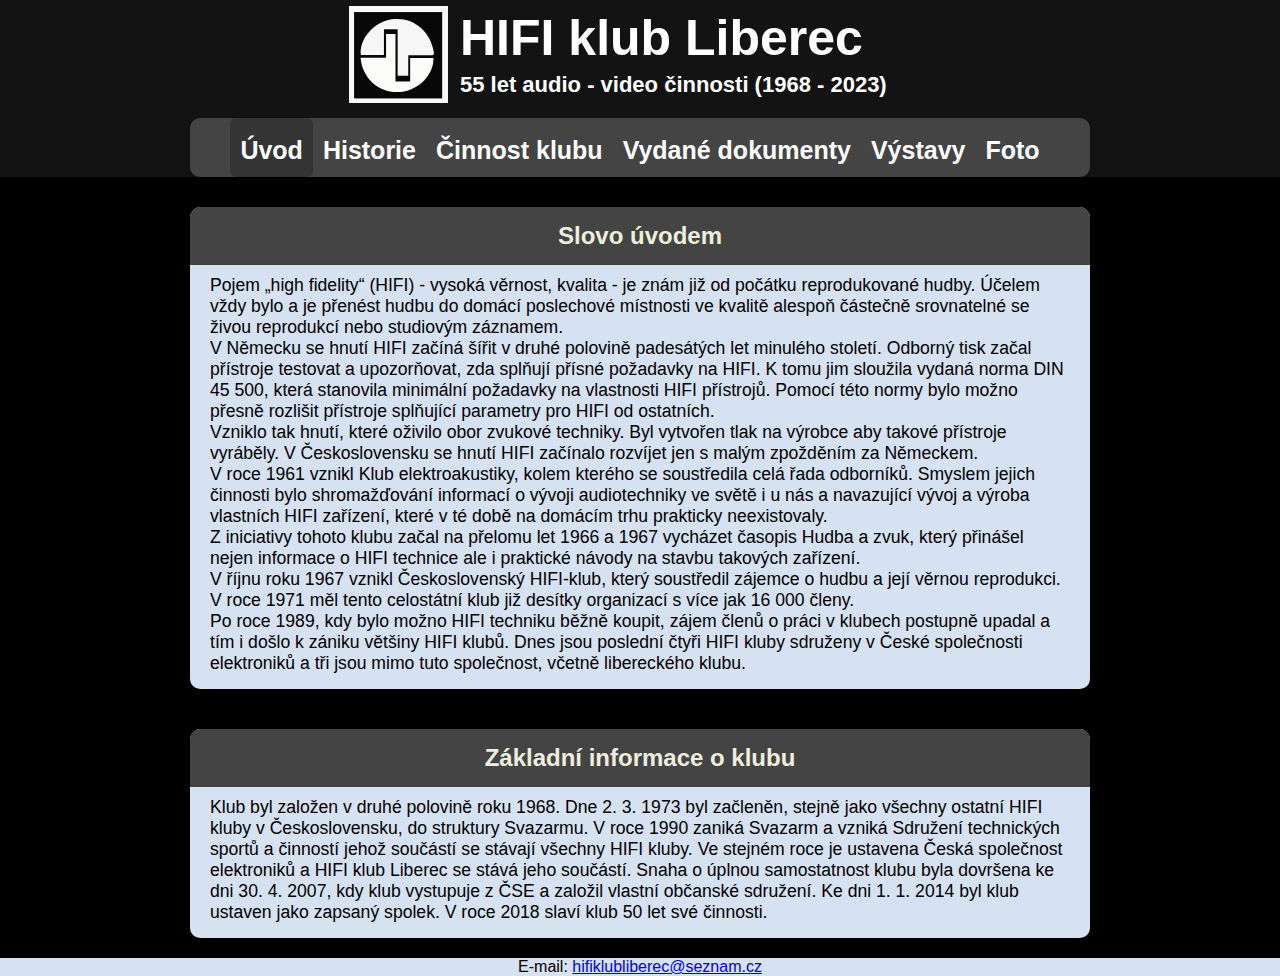
<file: index.html>
<!DOCTYPE html>
<html lang="cz">
    <head>
        <meta charset="UTF-8">
        <title>HIFI klub Liberec</title>
        <link rel="icon" type="image/x-icon" href="galerie/LOGO.svg">

        <link href="main.css" rel="stylesheet" type="text/css">
        <meta name="viewport" content="width=device-width, initial-scale=1.0">
    </head>
    
    <body>
        <header>
            <div id="semitransparent_background_nav">
                <nav id="nav_hide">
                    <a href="./index.html" class="selected">Úvod</a>
                    <a href="./historie.html">Historie</a>
                    <a href="cinnost.html">Činnost</a>
                    <a href="dokumenty.html">Dokumenty</a>
                    <a href="vystavy.html">Výstavy</a>
                    <a href="foto.html">Foto</a>

                </nav>
                
            </div>

            <div id="nazev">
                <button id="nav_hamburger"><img src="./galerie/hamburger.png"></button>
                <div id="nazev-content">
                    <img id="logo" class="logo" src="galerie/LOGO.svg">
                    <div id="nazev_text">
                        <h1>HIFI klub Liberec</h1>
                        
                        <h2>55 let audio - video činnosti (1968 - 2023)</h2>
                    </div>
                    
                </div>
			</div>
            
            <nav id="nav_full_width">
                <a href="./index.html" class="selected">Úvod</a>
                <a href="./historie.html">Historie</a>
                <a href="cinnost.html">Činnost klubu</a>
                <a href="dokumenty.html">Vydané dokumenty</a>
                <a href="vystavy.html">Výstavy</a>
                <a href="foto.html">Foto</a>
            </nav>
            
            
            

        </header>
        <main>
            <ul>
                <li>
                    <h2>Slovo úvodem</h2>
                    <p>
                        Pojem „high fidelity“ (HIFI) - vysoká věrnost, kvalita - je znám již od počátku reprodukované hudby. Účelem vždy bylo a je přenést hudbu do domácí poslechové místnosti ve kvalitě alespoň částečně srovnatelné se živou reprodukcí nebo studiovým záznamem.<br>
                        V Německu se hnutí HIFI začíná šířit v druhé polovině padesátých let minulého století. Odborný tisk začal přístroje testovat a upozorňovat, zda splňují přísné požadavky na HIFI. K tomu jim sloužila vydaná norma DIN 45 500, která stanovila minimální požadavky na vlastnosti HIFI přístrojů. Pomocí této normy bylo možno přesně rozlišit přístroje splňující parametry pro HIFI od ostatních. <br>
                        Vzniklo tak hnutí, které oživilo obor zvukové techniky. Byl vytvořen tlak na výrobce aby takové přístroje vyráběly.
                        V Československu se hnutí HIFI začínalo rozvíjet jen s malým zpožděním za Německem. <br>
                        V roce 1961 vznikl Klub elektroakustiky, kolem kterého se soustředila celá řada odborníků. Smyslem  jejich  činnosti  bylo shromažďování  informací o vývoji  audiotechniky  ve  světě i u nás a navazující vývoj a výroba vlastních HIFI zařízení, které v té době na domácím trhu prakticky neexistovaly.<br>
                        Z iniciativy tohoto klubu začal na přelomu let 1966 a 1967 vycházet časopis Hudba a zvuk, který přinášel nejen informace o HIFI technice ale i praktické návody na stavbu takových zařízení. <br>
                        V říjnu roku 1967 vznikl Československý HIFI-klub, který soustředil zájemce o hudbu a její věrnou reprodukci. V roce 1971 měl tento celostátní klub již desítky organizací s více jak 16 000 členy.<br>
                        Po roce 1989, kdy bylo možno HIFI techniku běžně koupit, zájem členů o práci v klubech postupně upadal a tím i došlo k zániku většiny HIFI klubů.
                        Dnes jsou poslední čtyři HIFI kluby sdruženy v České společnosti elektroniků a tři jsou mimo tuto společnost, včetně libereckého klubu. <br>
                    </p>
                </li>
                <li>
                    <h2>Základní informace o klubu</h2>
                    <p>
                        Klub byl založen v druhé polovině roku 1968.
                        Dne 2. 3. 1973 byl začleněn, stejně jako všechny ostatní HIFI kluby v Československu, do struktury Svazarmu.
                        V roce 1990 zaniká Svazarm a vzniká Sdružení technických sportů a činností jehož součástí se stávají všechny HIFI kluby. Ve stejném roce je ustavena Česká společnost elektroniků a HIFI klub Liberec se stává jeho součástí. 
                        Snaha o úplnou samostatnost klubu byla dovršena ke dni  30. 4. 2007,  kdy klub vystupuje 
                        z ČSE a založil vlastní občanské sdružení.
                        Ke dni 1. 1. 2014 byl klub ustaven jako zapsaný spolek.
                        V roce 2018 slaví klub 50 let své činnosti.
                    </p>
                </li>
            </ul>
        </main>

        <footer>
            <div id="email">E-mail: <a href="mailto:hifiklubliberec@seznam.cz">hifiklubliberec@seznam.cz</a></div>
        </footer>


    </body>
    <script src="script.js"></script>
</html>
</file>
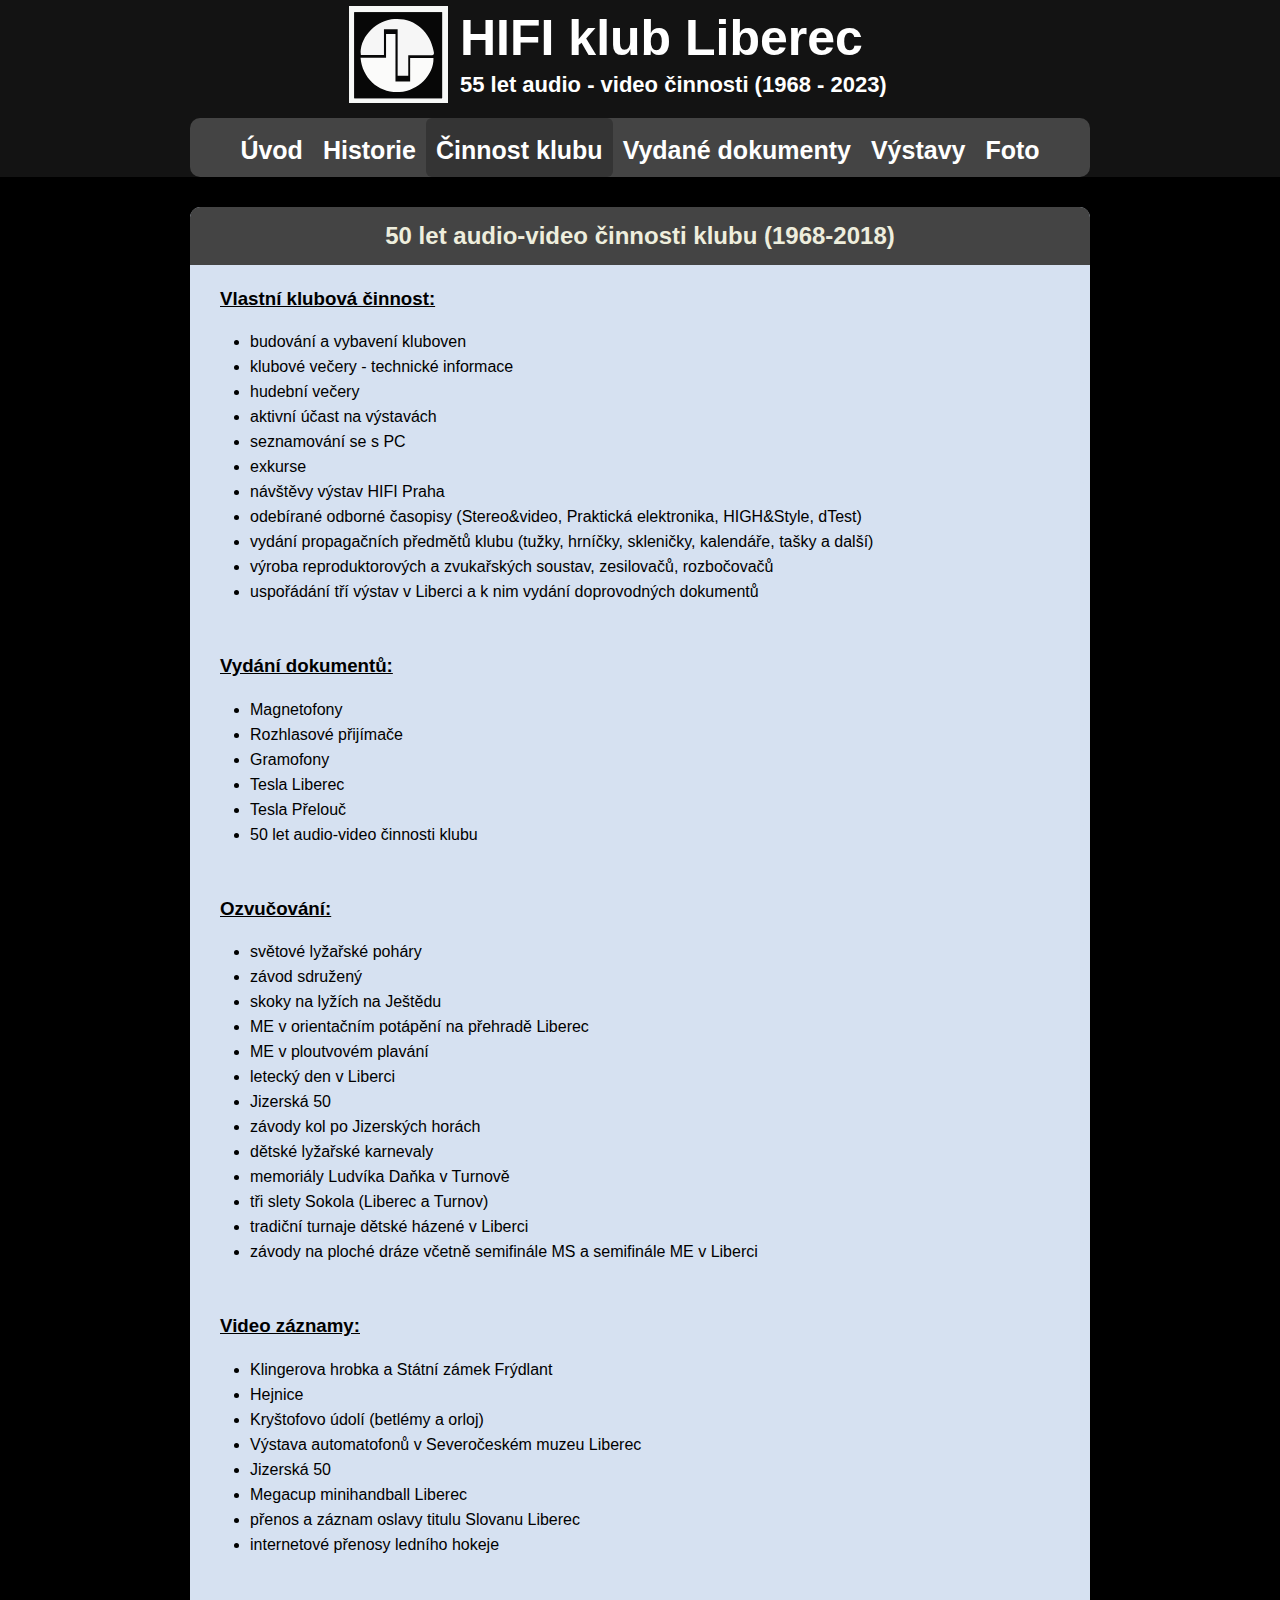
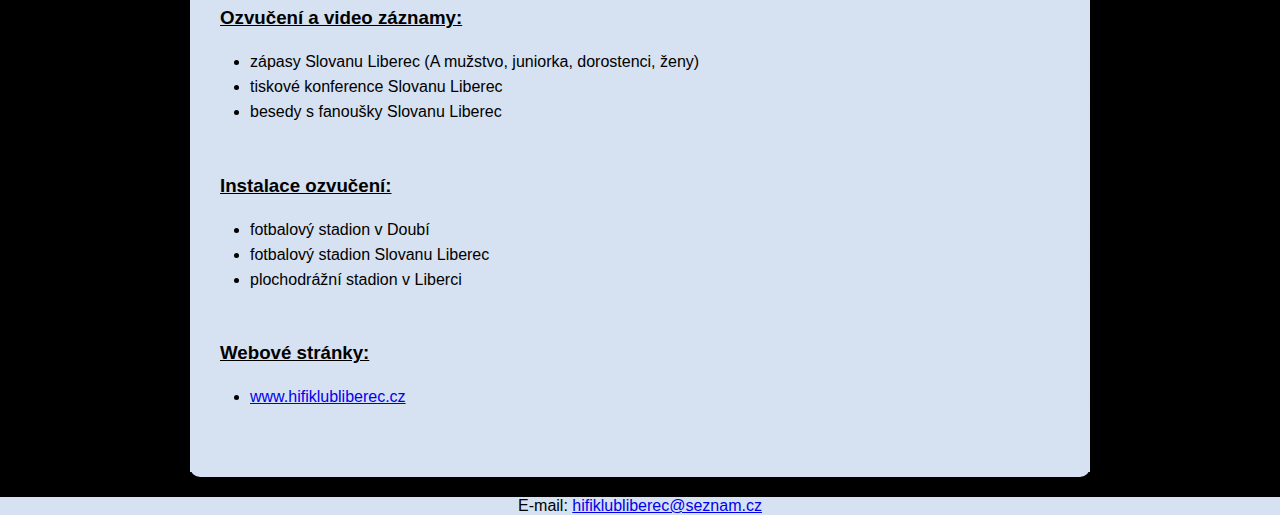
<file: cinnost.html>
<!DOCTYPE html>
<html lang="cz">
    <head>
        <meta charset="UTF-8">
        <title>HIFI klub Liberec</title>
        <link rel="icon" type="image/x-icon" href="galerie/LOGO.svg">

        <link href="main.css" rel="stylesheet" type="text/css">
        <meta name="viewport" content="width=device-width, initial-scale=1.0">
    </head>
    
    <body>
        <header>
            <div id="semitransparent_background_nav">
                <nav id="nav_hide">
                    <a href="./index.html">Úvod</a>
                    <a href="./historie.html">Historie</a>
                    <a href="cinnost.html" class="selected">Činnost</a>
                    <a href="dokumenty.html">Dokumenty</a>
                    <a href="vystavy.html">Výstavy</a>
                    <a href="foto.html">Foto</a>

                </nav>
                
            </div>

            <div id="nazev">
                <button id="nav_hamburger"><img src="./galerie/hamburger.png"></button>
                <div id="nazev-content">
                    <img id="logo" class="logo" src="galerie/LOGO.svg">
                    <div id="nazev_text">
                        <h1>HIFI klub Liberec</h1>
                        
                        <h2>55 let audio - video činnosti (1968 - 2023)</h2>
                    </div>
                    
                </div>
			</div>
            
            <nav id="nav_full_width">
                <a href="./index.html">Úvod</a>
                <a href="./historie.html">Historie</a>
                <a href="cinnost.html" class="selected">Činnost klubu</a>
                <a href="dokumenty.html">Vydané dokumenty</a>
                <a href="vystavy.html">Výstavy</a>
                <a href="foto.html">Foto</a>
            </nav>
            
            
            

        </header>
        <main>
            <ul>
                <li>
                    <h2>50 let audio-video činnosti klubu (1968-2018)</h2>	


                    <ul><!--Uvedené činnosti jsou časově uspořádány tak, jak šly v minulosti za sebou.-->
                        <h3><u>Vlastní klubová činnost:</u></h3>
                        <ul>
                            <li>budování a vybavení kluboven</li>
                            <li> klubové večery - technické informace</li>
                            <li> hudební večery</li>
                            <li> aktivní účast na výstavách</li>
                            <li> seznamování se s PC</li>
                            <li> exkurse</li>
                            <li> návštěvy výstav HIFI Praha</li>
                            <li> odebírané odborné časopisy (Stereo&amp;video, Praktická elektronika, HIGH&amp;Style, dTest)</li>
                            <li> vydání propagačních předmětů klubu (tužky, hrníčky, skleničky, kalendáře, tašky a další)</li>
                            <li> výroba reproduktorových a zvukařských soustav, zesilovačů, rozbočovačů</li>
                            <li> uspořádání tří výstav v Liberci a k nim vydání doprovodných dokumentů</li>
                        </ul>


                        <h3><u>Vydání dokumentů:</u></h3>
                        <ul>
                            <li> Magnetofony</li>
                            <li> Rozhlasové přijímače</li>
                            <li> Gramofony</li>
                            <li> Tesla Liberec</li>
                            <li> Tesla Přelouč</li>
                            <li> 50 let audio-video činnosti klubu</li>
                        </ul>


                        <h3><u>Ozvučování:</u></h3>
                        <ul>
                            <li> světové lyžařské poháry</li>
                            <li> závod sdružený</li>
                            <li> skoky na lyžích na Ještědu</li>
                            <li> ME v orientačním potápění na přehradě Liberec</li>
                            <li> ME v ploutvovém plavání</li>
                            <li> letecký den v Liberci</li>
                            <li> Jizerská 50</li>
                            <li> závody kol po Jizerských horách</li>
                            <li> dětské lyžařské karnevaly</li>
                            <li> memoriály Ludvíka Daňka v Turnově</li>
                            <li> tři slety Sokola (Liberec a Turnov)</li>
                            <li> tradiční turnaje dětské házené v Liberci</li>
                            <li> závody na ploché dráze včetně semifinále MS a semifinále ME v Liberci</li>
                        </ul>
                        


                        <h3><u> Video záznamy:</u></h3>
                        
                        <!-- vydání dokumentů:</p>-->
                        <ul>
                            <li> Klingerova hrobka a Státní zámek Frýdlant</li>
                            <li> Hejnice</li>
                            <li> Kryštofovo údolí (betlémy a orloj)</li>
                            <li> Výstava automatofonů v Severočeském muzeu Liberec</li>
                            <li> Jizerská 50</li>
                            <li> Megacup minihandball Liberec</li>
                            <li> přenos a záznam oslavy titulu Slovanu Liberec</li>
                            <li> internetové přenosy ledního hokeje</li>
                        </ul>
                        

                        
                        <h3><u>Ozvučení a video záznamy:</u></h3>
                        <ul>
                            <li> zápasy Slovanu Liberec (A mužstvo, juniorka, dorostenci, ženy)</li>
                            <li> tiskové konference Slovanu Liberec</li>
                            <li> besedy s fanoušky Slovanu Liberec</li>
                        </ul>


                        <h3><u>Instalace ozvučení:</u></h3>
                        <ul>
                            <li> fotbalový stadion v Doubí</li>
                            <li> fotbalový stadion Slovanu Liberec</li>
                            <li> plochodrážní stadion v Liberci</li>
                        </ul>


                        <h3><u>Webové stránky:</u></h3>
                        <ul>
                            <li><a href="http://www.hifiklubliberec.cz"> www.hifiklubliberec.cz</a></li>
                        </ul>
                    </ul>
                </li>
            </ul>
        </main>
        <footer>
            <div id="email">E-mail: <a href="mailto:hifiklubliberec@seznam.cz">hifiklubliberec@seznam.cz</a></div>
        </footer>



    </body>
    <script src="script.js"></script>
</html>
</file>
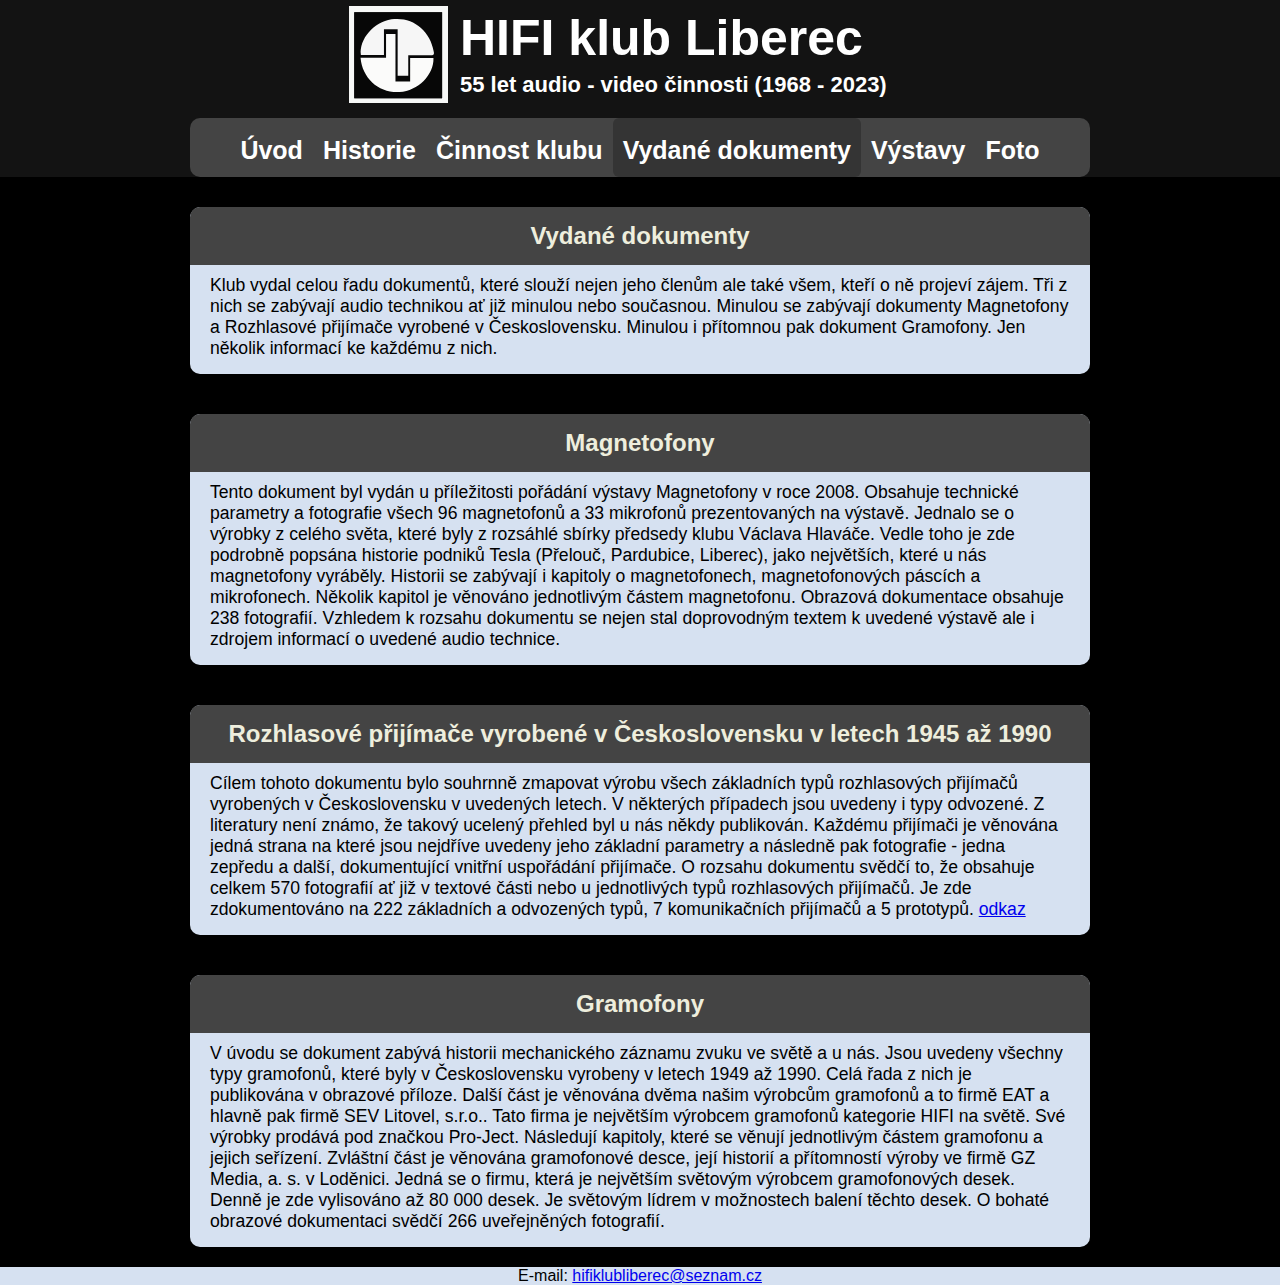
<file: dokumenty.html>
<!DOCTYPE html>
<html lang="cz">
    <head>
        <meta charset="UTF-8">
        <title>HIFI klub Liberec</title>
        <link rel="icon" type="image/x-icon" href="galerie/LOGO.svg">

        <link href="main.css" rel="stylesheet" type="text/css">
        <meta name="viewport" content="width=device-width, initial-scale=1.0">
    </head>
    
    <body>
        <header>
            <div id="semitransparent_background_nav">
                <nav id="nav_hide">
                    <a href="./index.html">Úvod</a>
                    <a href="./historie.html">Historie</a>
                    <a href="cinnost.html">Činnost</a>
                    <a href="dokumenty.html" class="selected">Dokumenty</a>
                    <a href="vystavy.html">Výstavy</a>
                    <a href="foto.html">Foto</a>

                </nav>
                
            </div>

            <div id="nazev">
                <button id="nav_hamburger"><img src="./galerie/hamburger.png"></button>
                <div id="nazev-content">
                    <img id="logo" class="logo" src="galerie/LOGO.svg">
                    <div id="nazev_text">
                        <h1>HIFI klub Liberec</h1>
                        
                        <h2>55 let audio - video činnosti (1968 - 2023)</h2>
                    </div>
                    
                </div>
			</div>
            
            <nav id="nav_full_width">
                <a href="./index.html">Úvod</a>
                <a href="./historie.html">Historie</a>
                <a href="cinnost.html">Činnost klubu</a>
                <a href="dokumenty.html" class="selected">Vydané dokumenty</a>
                <a href="vystavy.html">Výstavy</a>
                <a href="foto.html">Foto</a>
            </nav>
            
            
            

        </header>
        <main>
            <ul>
                <li>
                    <h2>Vydané dokumenty</h2>			
                    <p>

                        Klub vydal celou řadu dokumentů, které slouží nejen jeho členům ale také všem, kteří o ně projeví zájem.
                        Tři z nich se zabývají audio technikou ať již minulou nebo současnou. Minulou se zabývají dokumenty Magnetofony a Rozhlasové přijímače vyrobené v Československu.
                        Minulou i přítomnou pak dokument Gramofony.
                        Jen několik informací ke každému z nich.

                    </p>
                </li>
                
                <li>
                    <h2>Magnetofony</h2>
                    <p>

                        Tento dokument byl vydán u příležitosti pořádání výstavy Magnetofony v roce 2008. Obsahuje technické parametry a fotografie všech 96 magnetofonů a 33 mikrofonů prezentovaných na výstavě.
                        Jednalo se o výrobky z celého světa, které byly z rozsáhlé sbírky předsedy klubu Václava Hlaváče.
                        Vedle toho je zde podrobně popsána historie podniků Tesla (Přelouč, Pardubice, Liberec), jako největších, které u nás magnetofony vyráběly.
                        Historii se zabývají i kapitoly o magnetofonech, magnetofonových páscích a mikrofonech.
                        Několik kapitol je věnováno jednotlivým částem magnetofonu.
                        Obrazová dokumentace obsahuje 238 fotografií.
                        Vzhledem k rozsahu dokumentu se nejen stal doprovodným textem k uvedené výstavě ale i zdrojem informací o uvedené audio technice.
                        <!--<a href="dokumenty/HIFI klub Liberec - Magnetofony - kniha.pdf">odkaz</a>-->
                    </p>
                </li>
                
                <li>
                    <h2>Rozhlasové přijímače vyrobené v Československu v letech 1945 až 1990</h2>
                    <p>
                        Cílem tohoto dokumentu bylo souhrnně zmapovat výrobu všech základních typů rozhlasových přijímačů vyrobených v Československu v uvedených letech. V některých případech jsou uvedeny i typy odvozené.
                        Z literatury není známo, že takový ucelený přehled byl u nás někdy publikován.
                        Každému přijímači je věnována jedná strana na které jsou nejdříve uvedeny jeho základní parametry a následně pak fotografie - jedna zepředu a další, dokumentující vnitřní uspořádání přijímače.
                        O rozsahu dokumentu svědčí to, že obsahuje celkem 570 fotografií ať již v textové části nebo u jednotlivých typů rozhlasových přijímačů. 
                        Je zde zdokumentováno na  222  základních a odvozených typů, 7  komunikačních přijímačů 
                        a 5 prototypů.
                        <a href="dokumenty/HIFI klub Liberec - Radiopřijímače 1945 až 1990 - kniha.pdf">odkaz</a>
                    </p>
                </li>

                <li>
                    <h2>Gramofony</h2>
                    <p>
                        V úvodu se dokument zabývá historii mechanického záznamu zvuku ve světě a u nás.
                        Jsou uvedeny všechny typy gramofonů, které byly v Československu vyrobeny v letech 1949 až 1990. Celá řada z nich je publikována v obrazové příloze.
                        Další část je věnována dvěma našim výrobcům gramofonů a to firmě EAT a hlavně pak firmě SEV Litovel, s.r.o.. Tato firma je největším výrobcem gramofonů kategorie HIFI na světě. Své výrobky prodává pod značkou Pro-Ject.
                        Následují kapitoly, které se věnují jednotlivým částem gramofonu a jejich seřízení.
                        Zvláštní část je věnována gramofonové desce, její historií a přítomností výroby ve firmě GZ Media, a. s. v Loděnici. 
                        Jedná se o firmu, která je největším světovým výrobcem gramofonových desek. 
                        Denně je zde vylisováno až 80 000 desek. 
                        Je světovým lídrem v možnostech balení těchto desek.
                        O bohaté obrazové dokumentaci svědčí 266 uveřejněných fotografií.   
                    </p>
                </li>
            </ul>
        </main>
        <footer>
            <div id="email">E-mail: <a href="mailto:hifiklubliberec@seznam.cz">hifiklubliberec@seznam.cz</a></div>
        </footer>



    </body>
    <script src="script.js"></script>
</html>
</file>
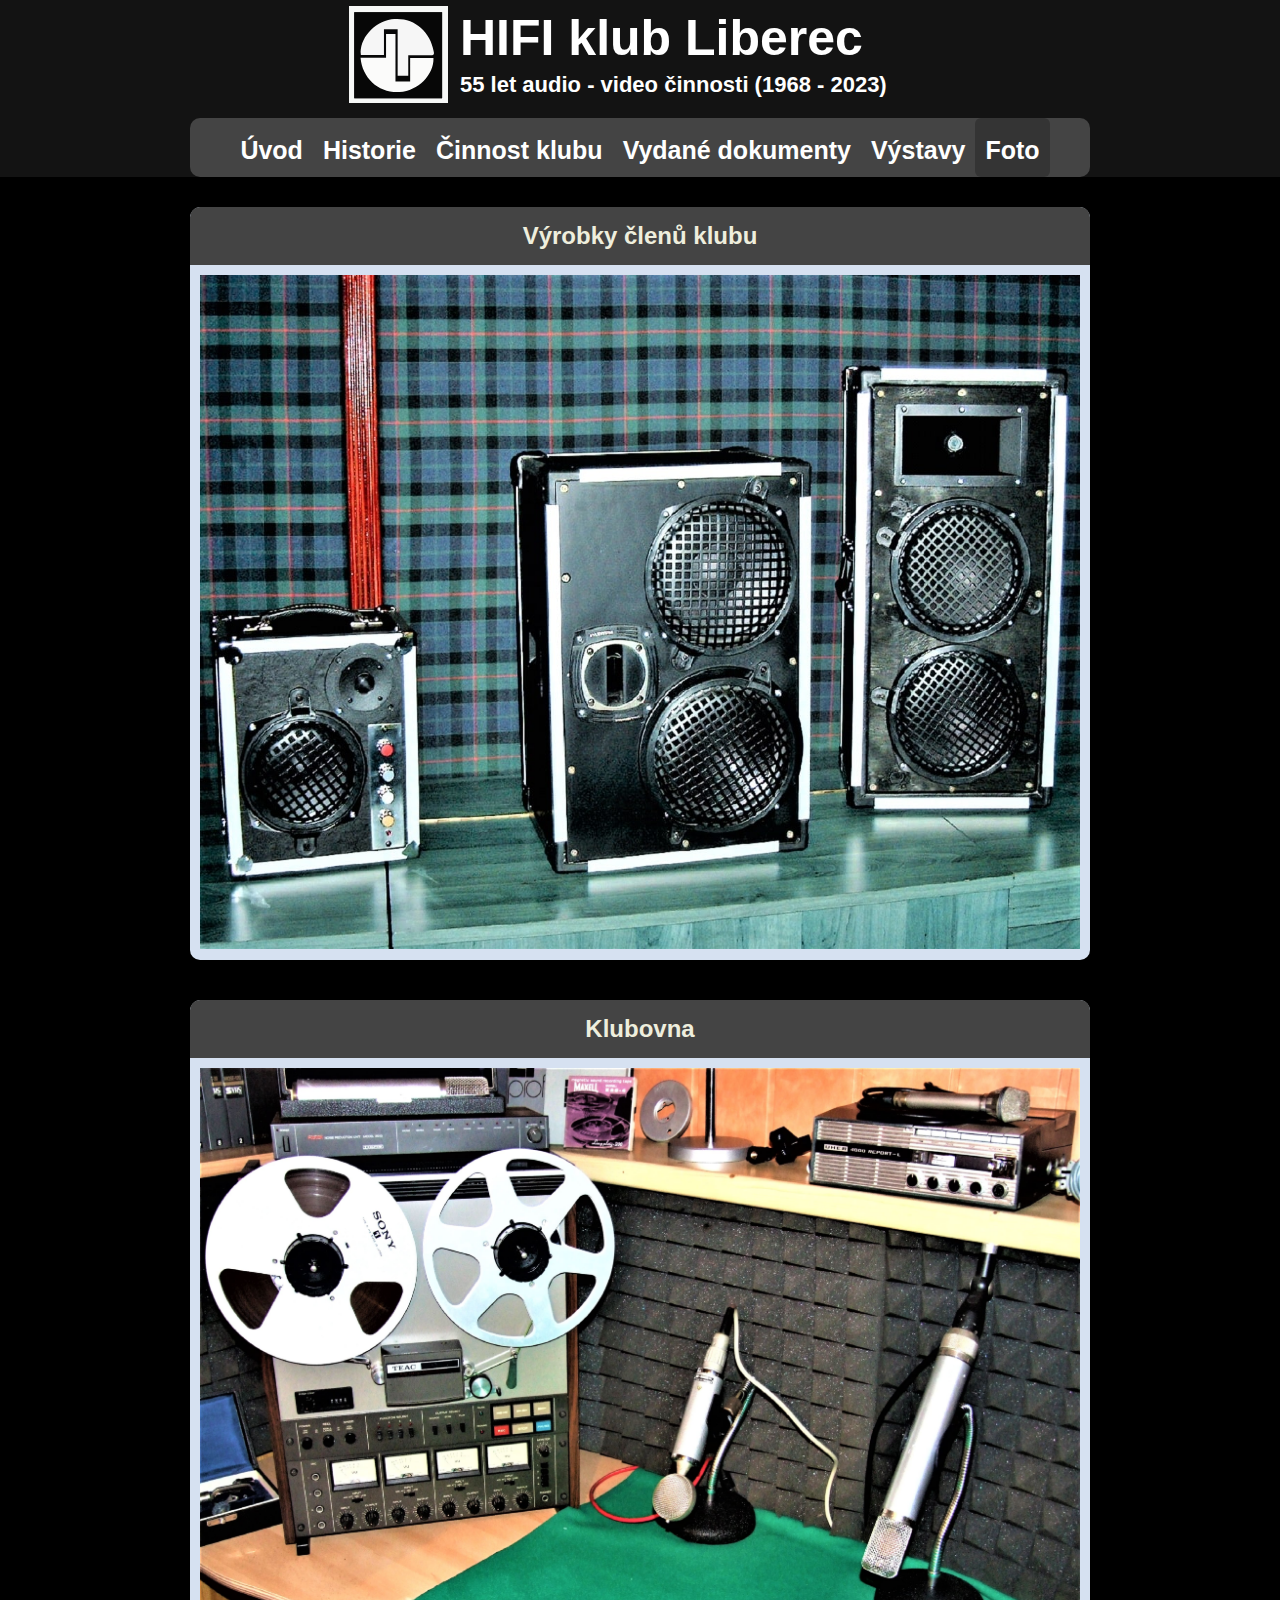
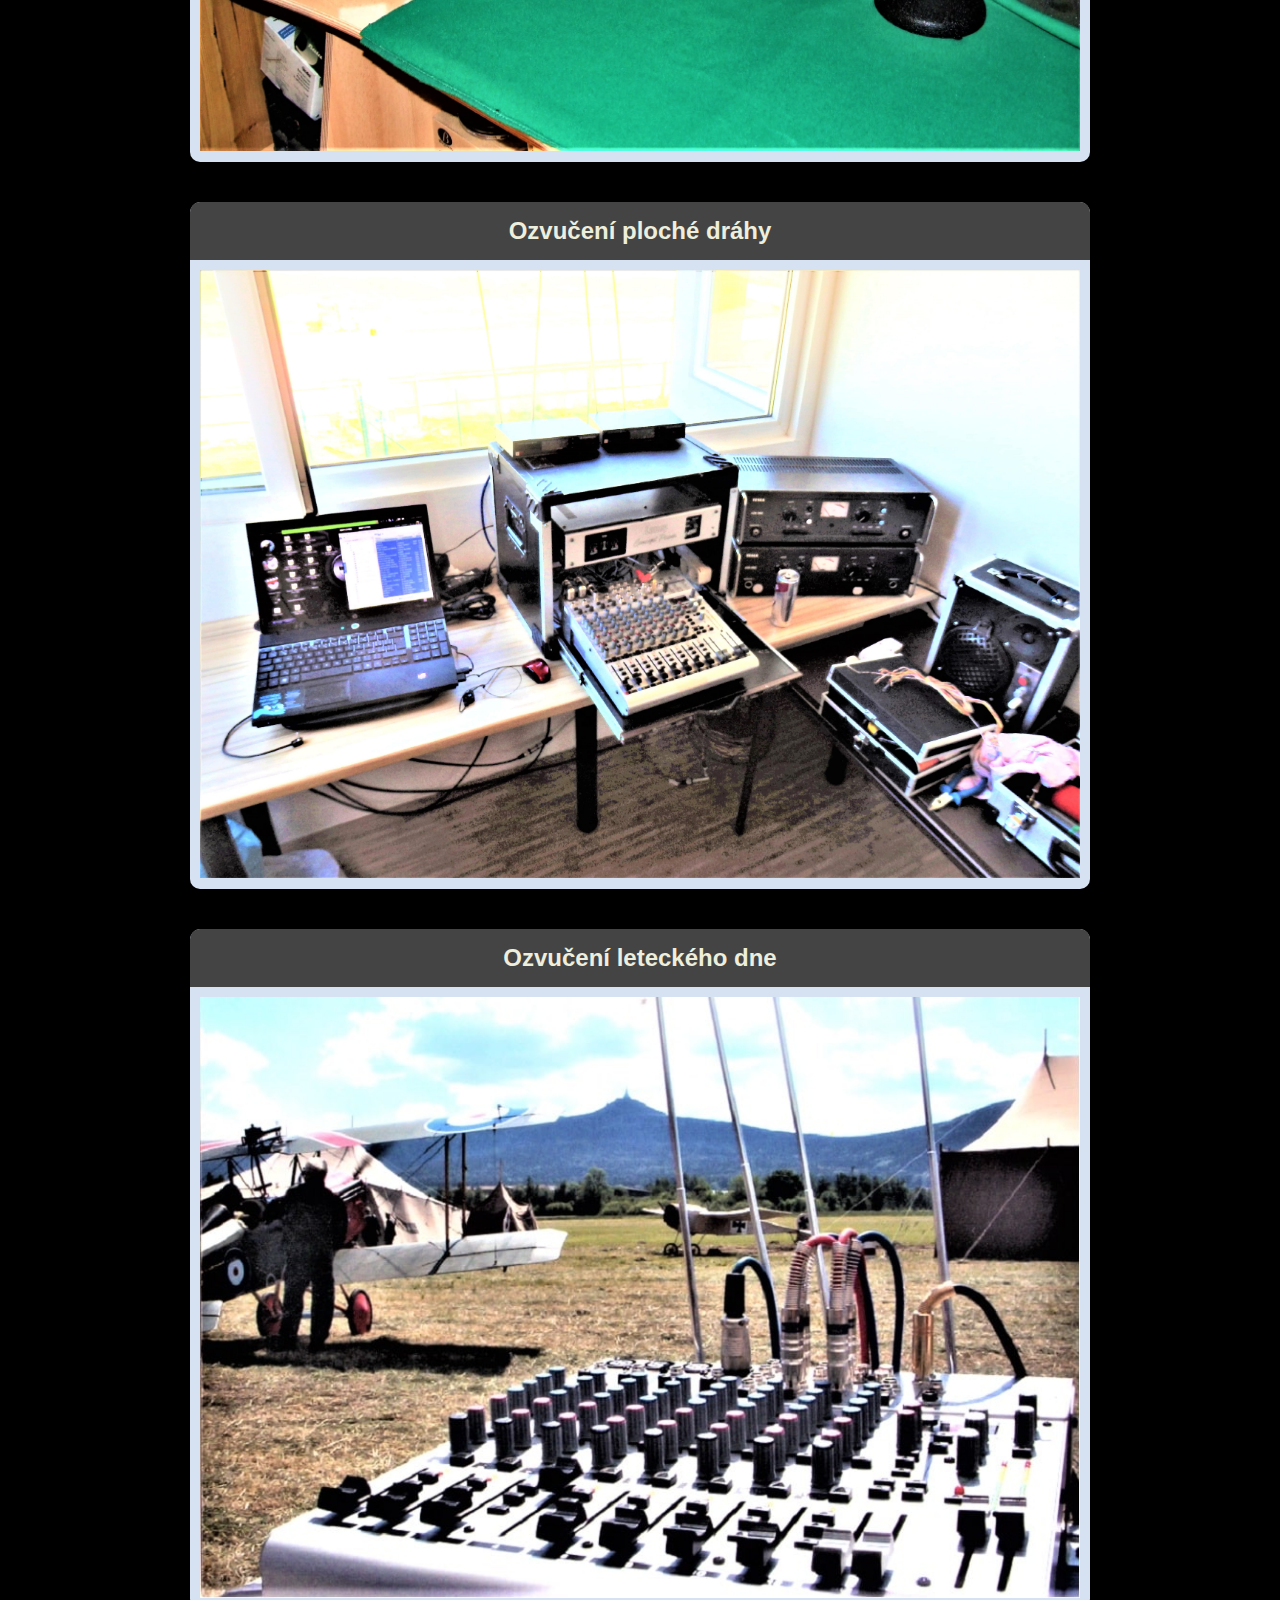
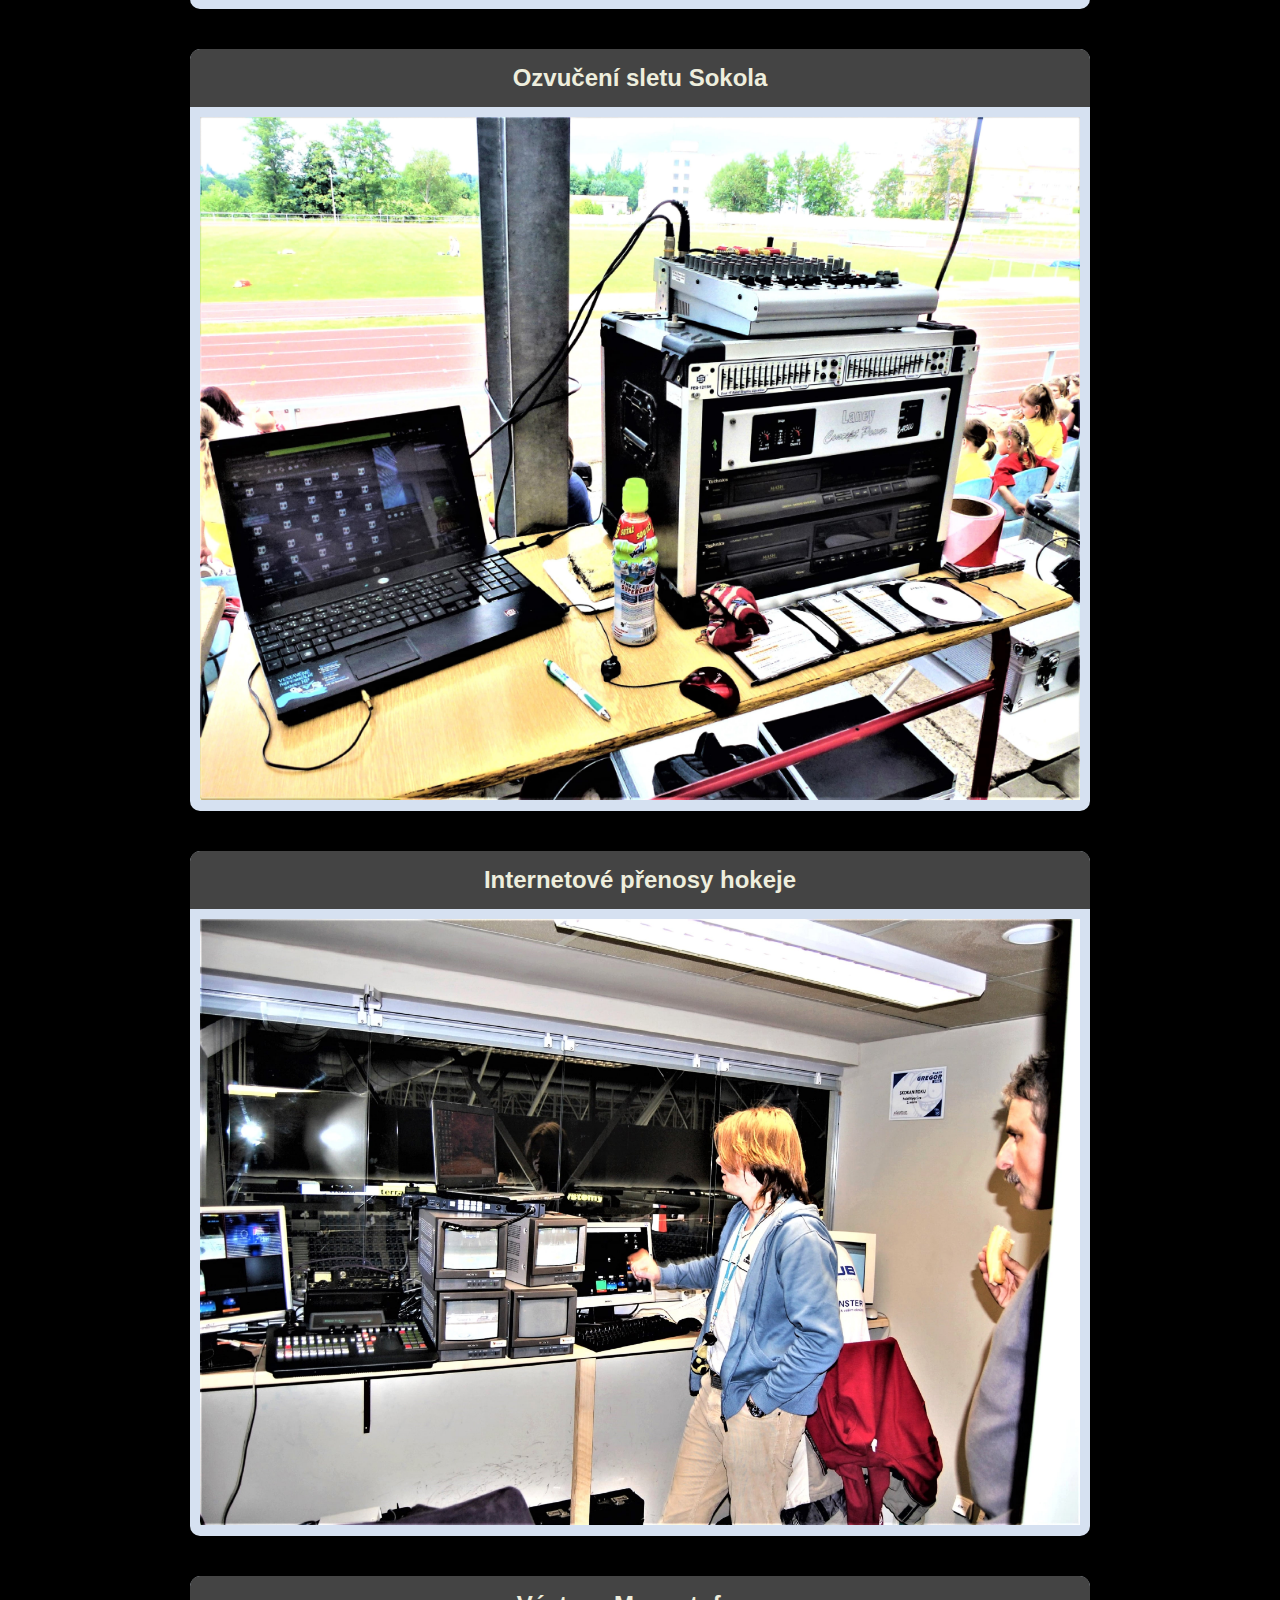
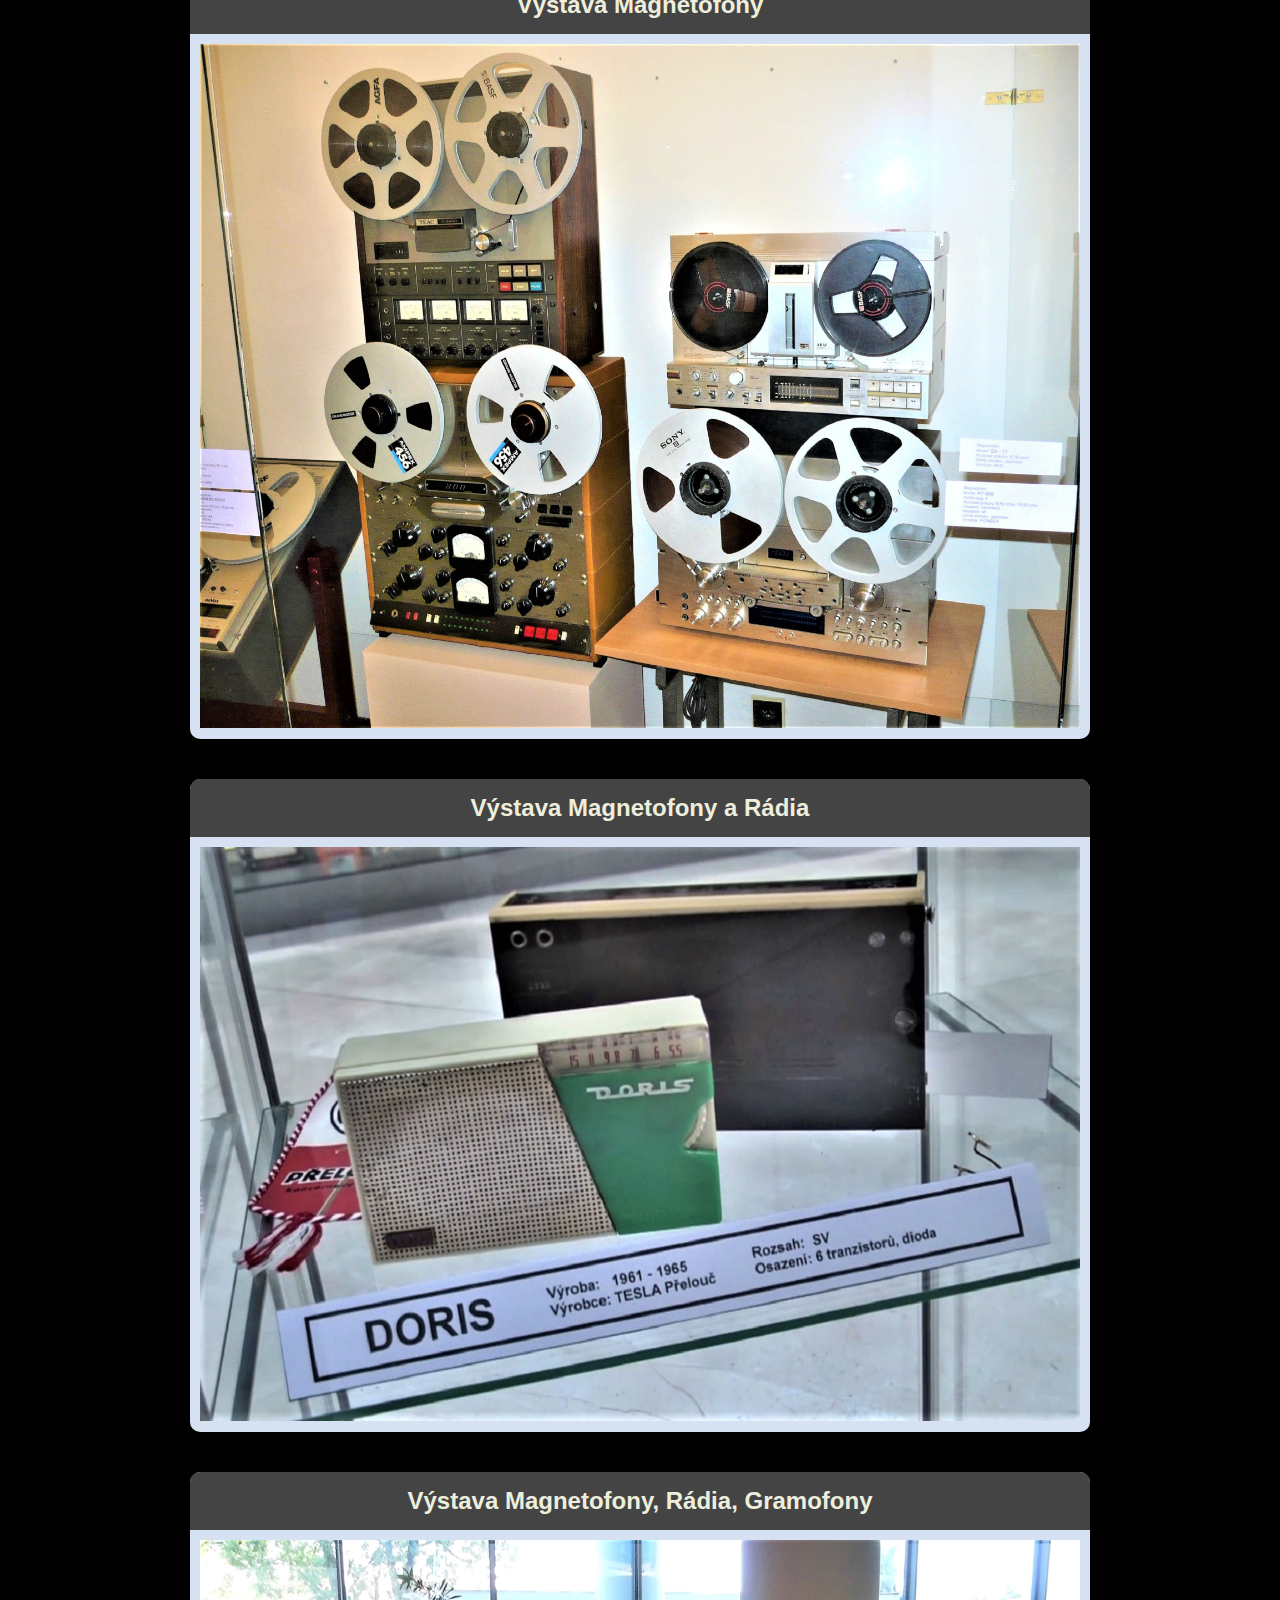
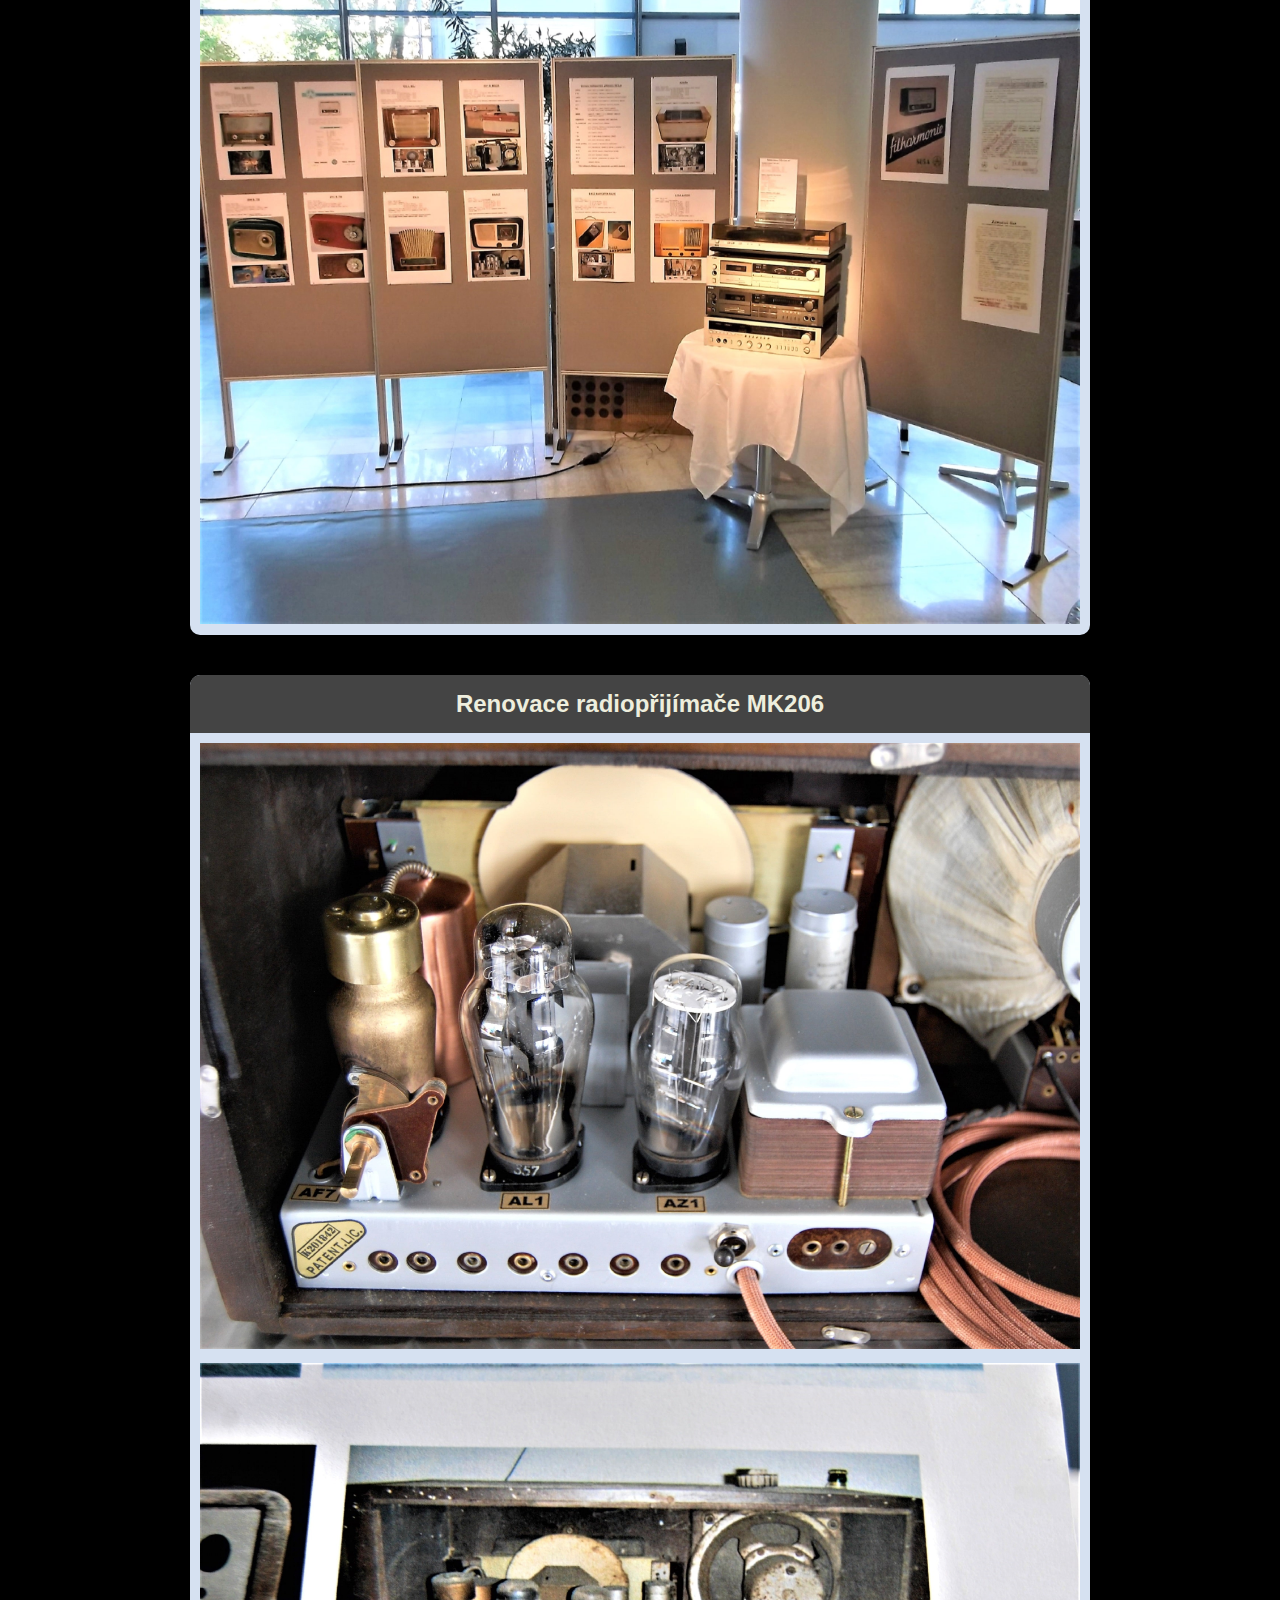
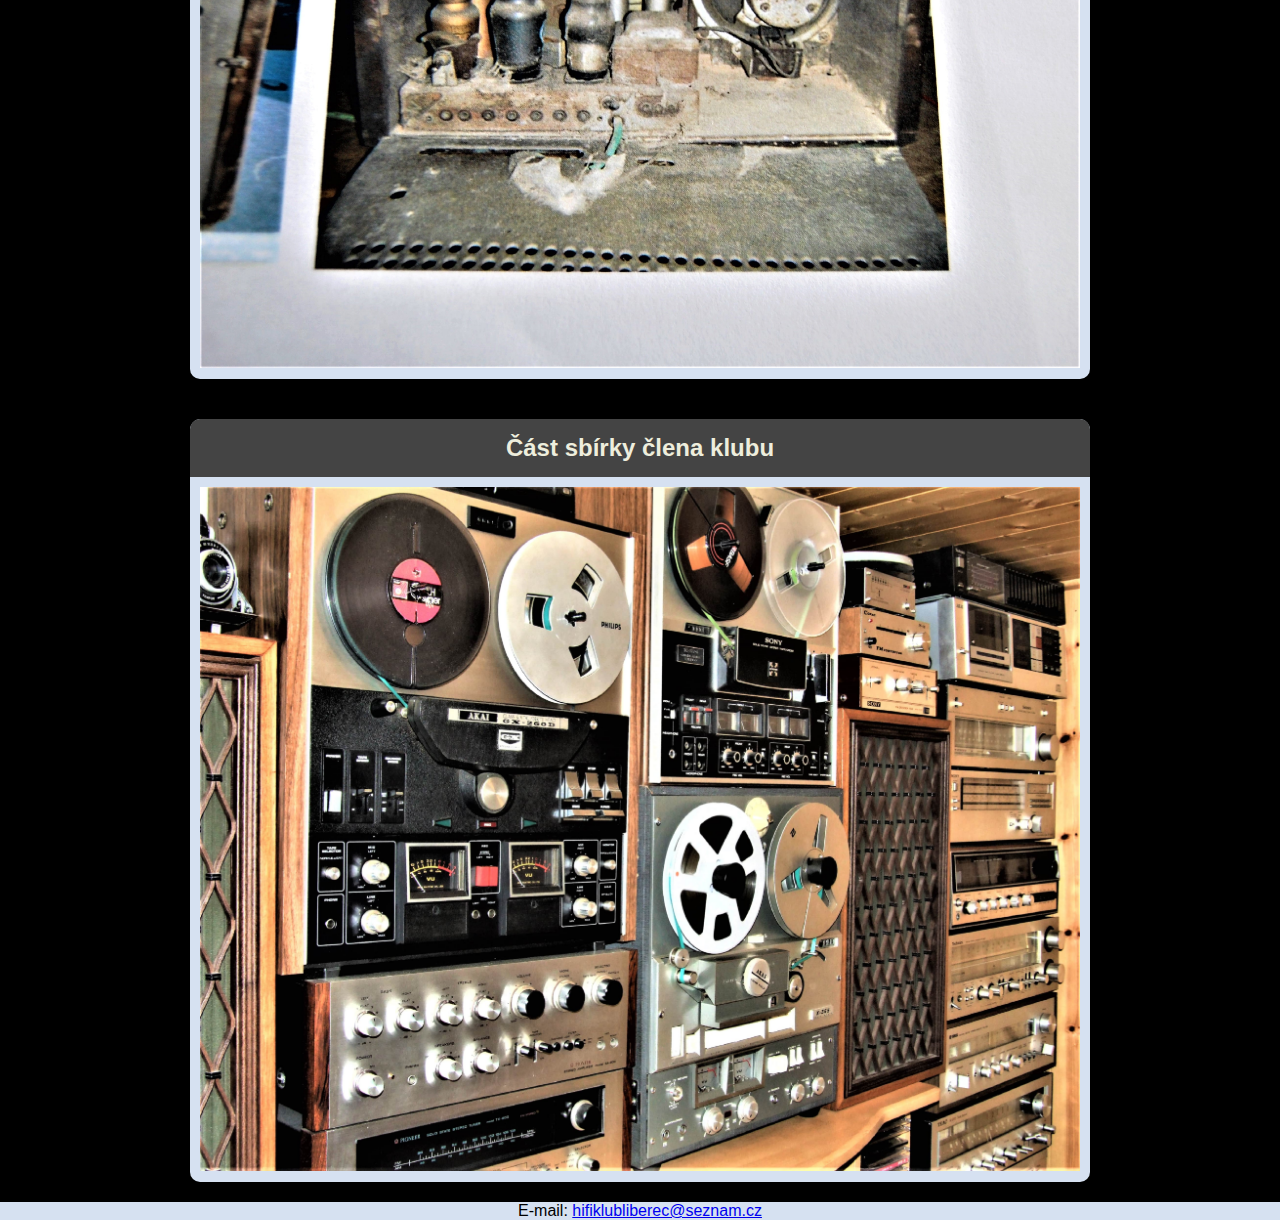
<file: foto.html>
<!DOCTYPE html>
<html lang="cz">
    <head>
        <meta charset="UTF-8">
        <title>HIFI klub Liberec</title>
        <link rel="icon" type="image/x-icon" href="galerie/LOGO.svg">

        <link href="main.css" rel="stylesheet" type="text/css">
        <meta name="viewport" content="width=device-width, initial-scale=1.0">
    </head>
    
    <body>
        <header>
            <div id="semitransparent_background_nav">
                <nav id="nav_hide">
                    <a href="./index.html">Úvod</a>
                    <a href="./historie.html">Historie</a>
                    <a href="cinnost.html">Činnost</a>
                    <a href="dokumenty.html">Dokumenty</a>
                    <a href="vystavy.html">Výstavy</a>
                    <a href="foto.html" class="selected">Foto</a>

                </nav>
                
            </div>

            <div id="nazev">
                <button id="nav_hamburger"><img src="./galerie/hamburger.png"></button>
                <div id="nazev-content">
                    <img id="logo" class="logo" src="galerie/LOGO.svg">
                    <div id="nazev_text">
                        <h1>HIFI klub Liberec</h1>
                        
                        <h2>55 let audio - video činnosti (1968 - 2023)</h2>
                    </div>
                    
                </div>
			</div>
            
            <nav id="nav_full_width">
                <a href="./index.html">Úvod</a>
                <a href="./historie.html">Historie</a>
                <a href="cinnost.html">Činnost klubu</a>
                <a href="dokumenty.html">Vydané dokumenty</a>
                <a href="vystavy.html">Výstavy</a>
                <a href="foto.html" class="selected">Foto</a>
            </nav>
            
            
            

        </header>
        <main>
            <ul>

                <li>
                    <h2>Výrobky členů klubu</h2>
                    <div class="obr_container"><a href="./galerie/10.jpg"><img class="obr_pod_textem" src="./galerie/10.jpg"></a></div>
                    
                </li>

                <li>
                    <h2>Klubovna</h2>
                    
                    <div class="obr_container"><a href="./galerie/11.jpg"><img class="obr_pod_textem" src="./galerie/11.jpg"></a></div>
                    
                </li>

                <li>
                    <h2>Ozvučení ploché dráhy</h2>
                    
                    <div class="obr_container"><a href="./galerie/12.jpg"><img class="obr_pod_textem" src="./galerie/12.jpg"></a></div>
                    
                </li>

                <li>
                    <h2>Ozvučení leteckého dne</h2>
                    
                    <div class="obr_container"><a href="./galerie/13.jpg"><img class="obr_pod_textem" src="./galerie/13.jpg"></a></div>
                    
                </li>

                <li>
                    <h2>Ozvučení sletu Sokola</h2>
                    
                    <div class="obr_container"><a href="./galerie/14.jpg"><img class="obr_pod_textem" src="./galerie/14.jpg"></a></div>
                    
                </li>
                    
                <li>
                    <h2>Internetové přenosy hokeje</h2>
                    
                    <div class="obr_container"><a href="./galerie/15.jpg"><img class="obr_pod_textem" src="./galerie/15.jpg"></a></div>
                    
                </li>
                    
                <li>
                    <h2>Výstava Magnetofony</h2>
                    
                    
                    <div class="obr_container"><a href="./galerie/16.jpg"><img class="obr_pod_textem" src="./galerie/16.jpg"></a></div>
                    
                </li>
                    
                <li>
                    <h2>Výstava Magnetofony a Rádia</h2>
                    
                    <div class="obr_container"><a href="./galerie/17.jpg"><img class="obr_pod_textem" src="./galerie/17.jpg"></a></div>
                    
                </li>
                    
                <li>
                    <h2>Výstava Magnetofony, Rádia, Gramofony</h2>
                    
                    <div class="obr_container"><a href="./galerie/18.jpg"><img class="obr_pod_textem" src="./galerie/18.jpg"></a></div>
                    
                </li>
                    
                <li>
                    <h2>Renovace radiopřijímače MK206</h2>
                    
                    <div class="obr_container"><a href="./galerie/19.jpg"><img class="obr_pod_textem" src="./galerie/19.jpg"></a></div>
                    <div class="obr_container"><a href="./galerie/20.jpg"><img class="obr_pod_textem" src="./galerie/20.jpg"></a></div>
                    
                </li>

                <li>
                    <h2>Část sbírky člena klubu</h2>
                    
                    <div class="obr_container"><a href="./galerie/21.jpg"><img class="obr_pod_textem" src="./galerie/21.jpg"></a></div>
                    
                </li>
            </ul>
        </main>
        <footer>
            <div id="email">E-mail: <a href="mailto:hifiklubliberec@seznam.cz">hifiklubliberec@seznam.cz</a></div>
        </footer>



    </body>
    <script src="script.js"></script>
</html>
</file>
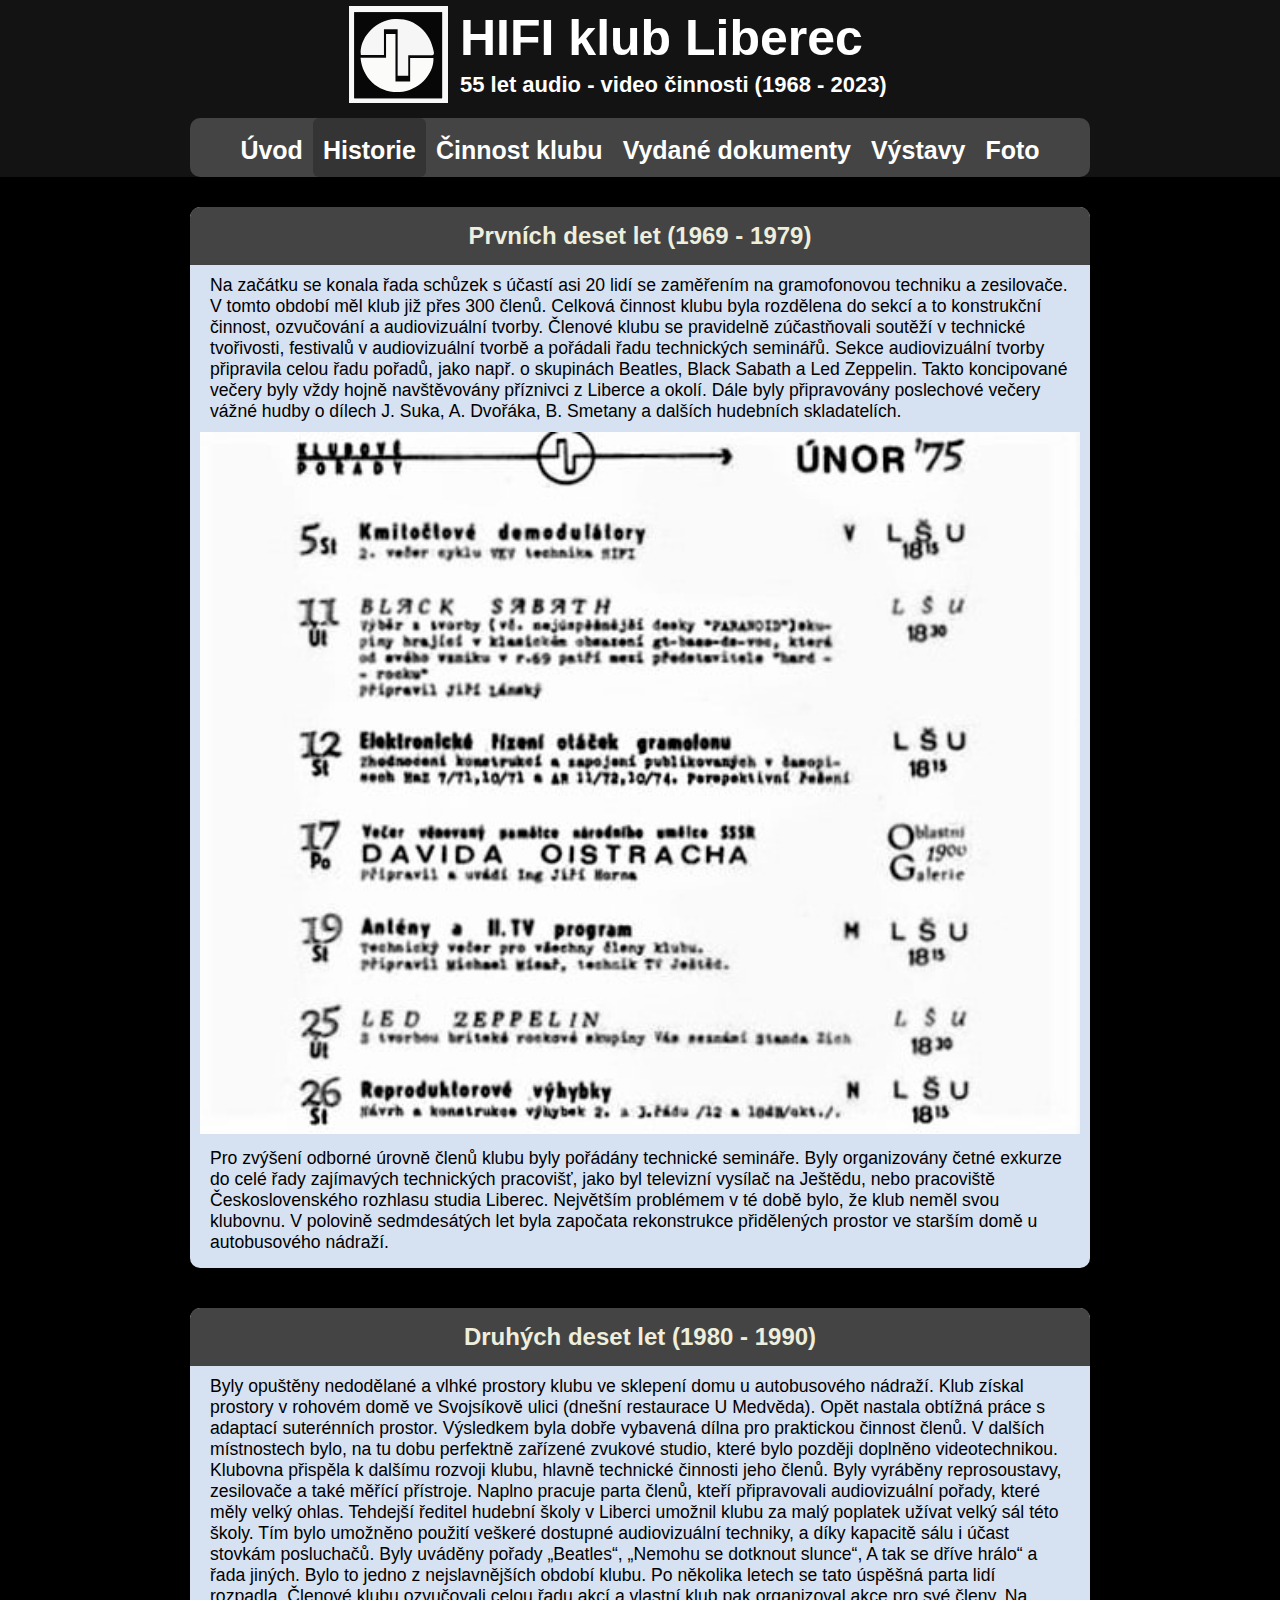
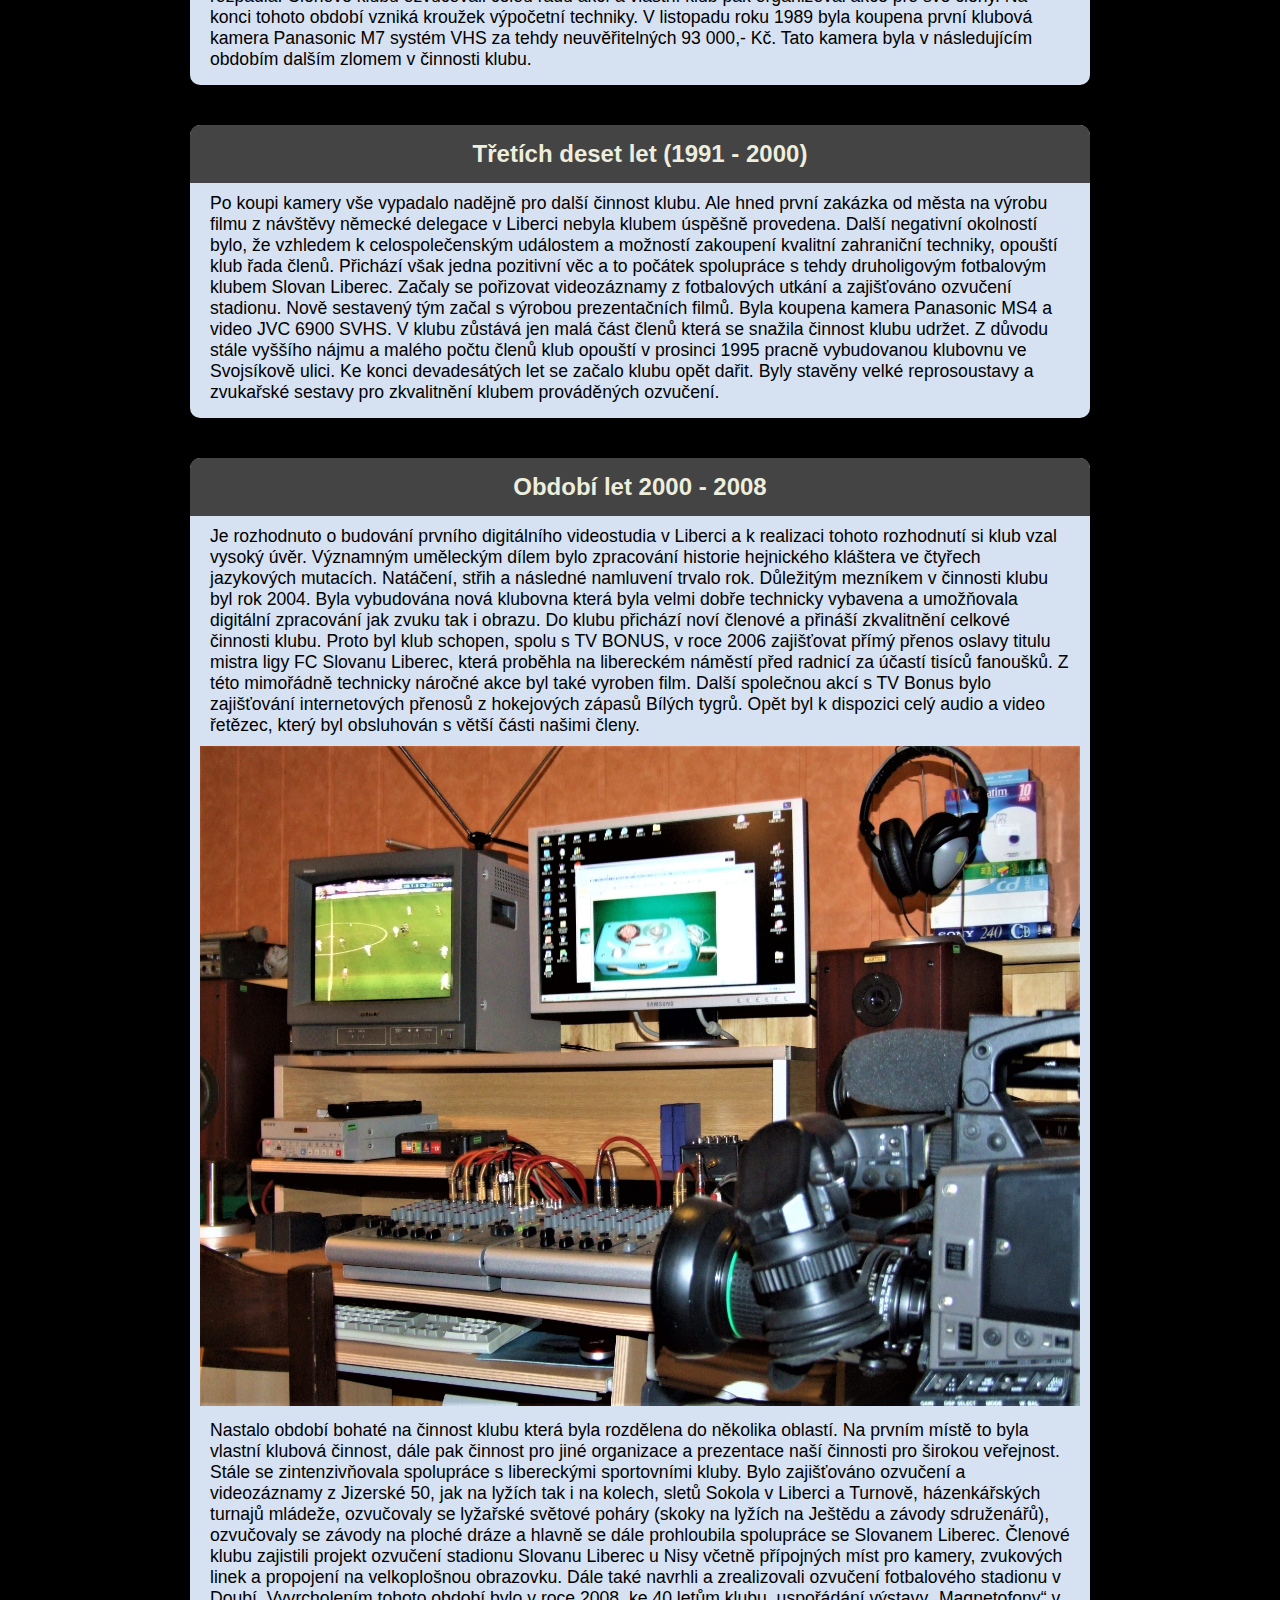
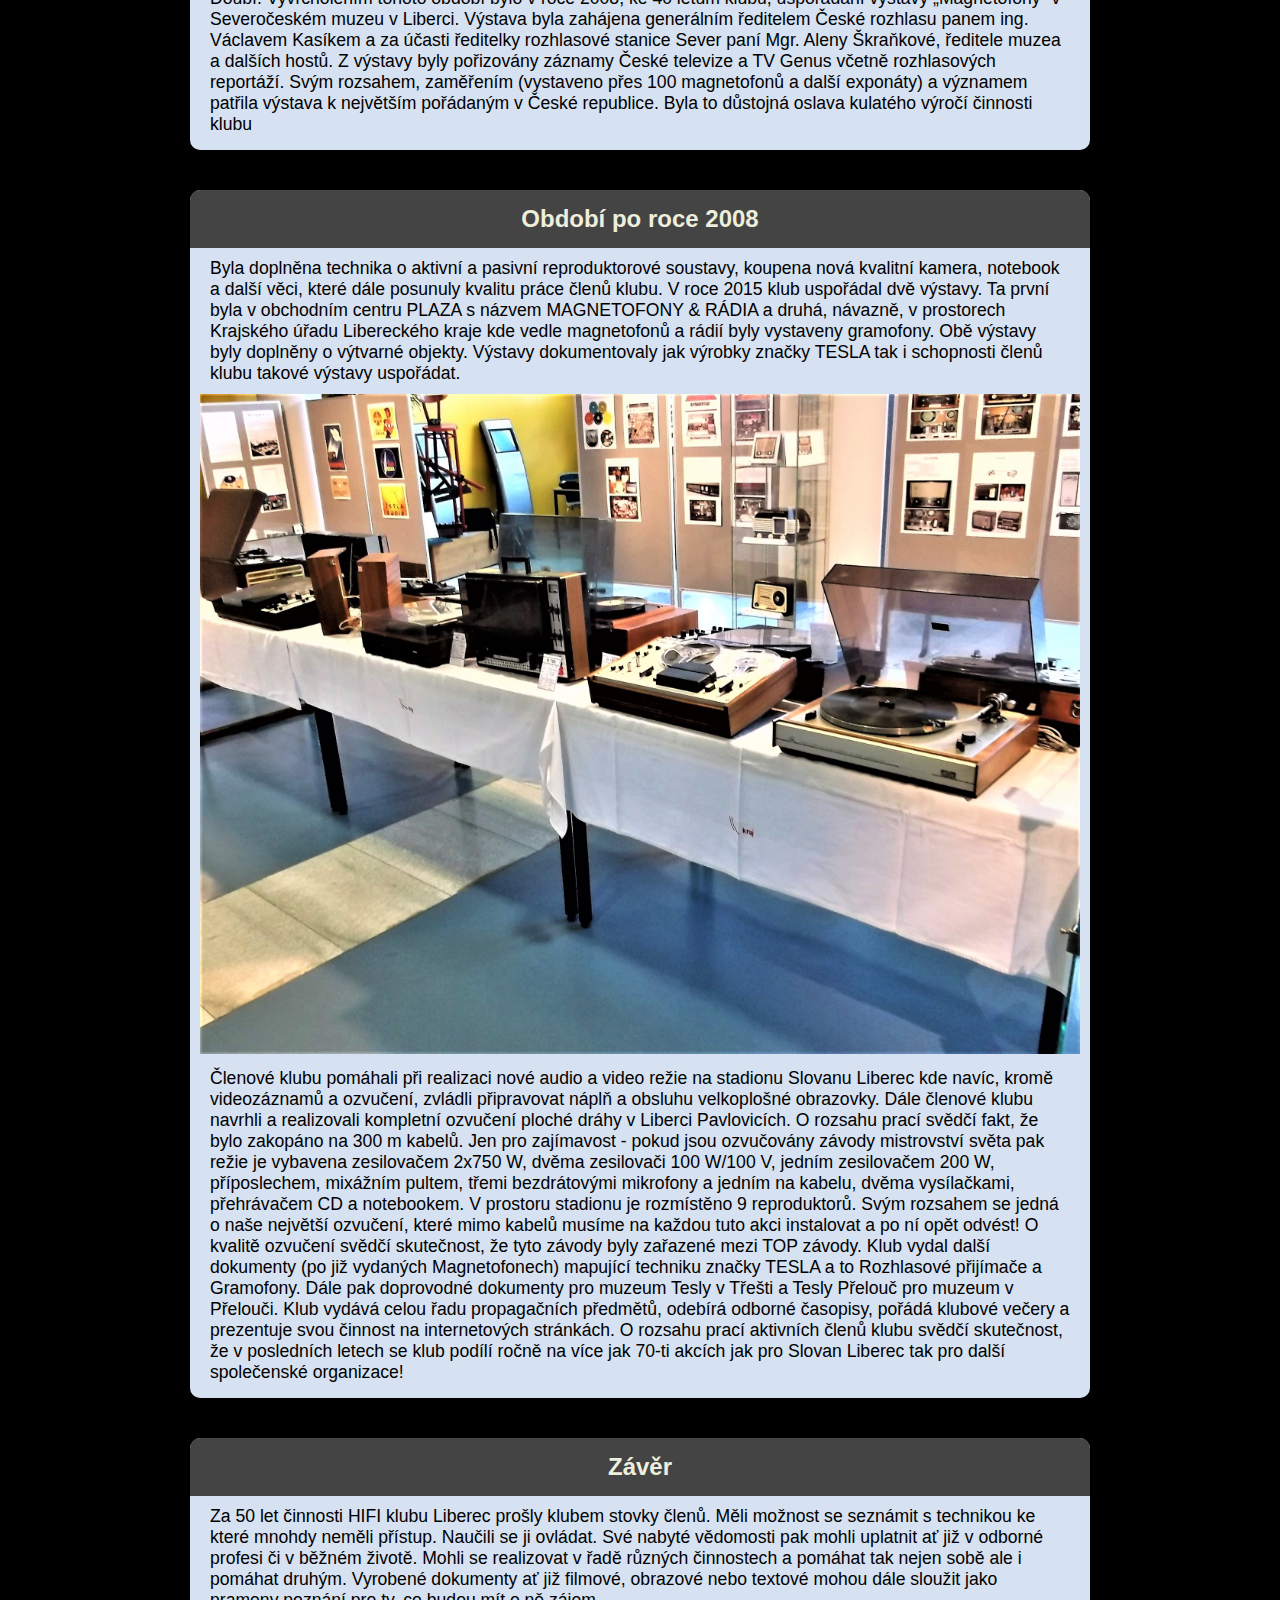
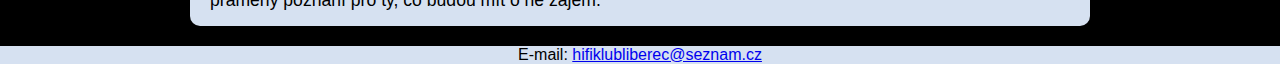
<file: historie.html>
<!DOCTYPE html>
<html lang="cz">
    <head>
        <meta charset="UTF-8">
        <title>HIFI klub Liberec</title>
        <link rel="icon" type="image/x-icon" href="galerie/LOGO.svg">

        <link href="main.css" rel="stylesheet" type="text/css">
        <meta name="viewport" content="width=device-width, initial-scale=1.0">
    </head>
    
    <body>
        <header>
            <div id="semitransparent_background_nav">
                <nav id="nav_hide">
                    <a href="./index.html">Úvod</a>
                    <a href="./historie.html" class="selected">Historie</a>
                    <a href="cinnost.html">Činnost</a>
                    <a href="dokumenty.html">Dokumenty</a>
                    <a href="vystavy.html">Výstavy</a>
                    <a href="foto.html">Foto</a>

                </nav>
                
            </div>

            <div id="nazev">
                <button id="nav_hamburger"><img src="./galerie/hamburger.png"></button>
                <div id="nazev-content">
                    <img id="logo" class="logo" src="galerie/LOGO.svg">
                    <div id="nazev_text">
                        <h1>HIFI klub Liberec</h1>
                        
                        <h2>55 let audio - video činnosti (1968 - 2023)</h2>
                    </div>
                    
                </div>
			</div>
            
            <nav id="nav_full_width">
                <a href="./index.html">Úvod</a>
                <a href="./historie.html" class="selected">Historie</a>
                <a href="cinnost.html">Činnost klubu</a>
                <a href="dokumenty.html">Vydané dokumenty</a>
                <a href="vystavy.html">Výstavy</a>
                <a href="foto.html">Foto</a>
            </nav>
            
            
            

        </header>
        <main>
            <ul>
                <li>
                    <h2>Prvních deset let (1969 - 1979)</h2>
                    <p>
                        Na začátku se konala řada schůzek s účastí asi 20 lidí se zaměřením na gramofonovou techniku a zesilovače. 
                        V tomto období měl klub již přes 300 členů.
                        Celková  činnost  klubu  byla  rozdělena  do  sekcí  a  to  konstrukční činnost,  ozvučování
                        a audiovizuální tvorby. 
                        Členové klubu se pravidelně zúčastňovali soutěží v technické tvořivosti, festivalů v audiovizuální tvorbě a pořádali řadu technických seminářů.
                        Sekce audiovizuální tvorby připravila celou řadu pořadů, jako např. o skupinách Beatles, Black Sabath a Led Zeppelin. 
                        Takto koncipované večery byly vždy hojně navštěvovány příznivci z Liberce a okolí.
                        Dále byly připravovány poslechové večery vážné hudby o dílech J. Suka, A. Dvořáka, B. Smetany a dalších hudebních skladatelích. 
                    </p>
                    <div class="obr_container"><img class="obr_pod_textem" src="./galerie/1.jpg"></div>
                    <p>
                        Pro zvýšení odborné úrovně členů klubu byly pořádány technické  semináře. 
                        Byly organizovány četné exkurze do celé řady zajímavých technických pracovišť, jako byl televizní vysílač na Ještědu, 
                        nebo pracoviště Československého rozhlasu studia Liberec.
                        Největším problémem v té době bylo, že klub neměl svou klubovnu.  
                        V polovině sedmdesátých  let byla započata rekonstrukce přidělených prostor ve starším domě u autobusového nádraží.
                    </p>
                
                </li>
                <li>
                    <h2>Druhých deset let (1980 - 1990)</h2>
                    <p>
                        Byly opuštěny nedodělané a vlhké prostory klubu ve sklepení domu u autobusového nádraží. Klub získal prostory v rohovém domě ve Svojsíkově ulici 
                        (dnešní restaurace U Medvěda). Opět nastala obtížná práce s adaptací suterénních prostor. Výsledkem byla dobře vybavená dílna pro praktickou činnost členů.
                        V dalších místnostech bylo, na tu dobu perfektně zařízené zvukové studio, které bylo později doplněno videotechnikou. 
                        Klubovna přispěla k dalšímu rozvoji klubu, hlavně technické činnosti jeho členů. Byly vyráběny reprosoustavy, zesilovače a také měřící přístroje.
                        Naplno pracuje parta členů, kteří připravovali audiovizuální pořady, které měly velký ohlas. Tehdejší ředitel hudební školy v Liberci umožnil klubu za malý 
                        poplatek užívat velký sál této školy. Tím bylo umožněno použití veškeré dostupné audiovizuální techniky, a díky kapacitě sálu i účast stovkám posluchačů. 
                        Byly uváděny pořady „Beatles“, „Nemohu se dotknout slunce“, A tak se dříve hrálo“ a řada jiných.
                        Bylo to jedno z nejslavnějších období klubu. Po několika letech se tato úspěšná parta lidí rozpadla. 
                        Členové klubu ozvučovali celou řadu akcí a vlastní klub pak organizoval akce pro své členy.
                        Na konci tohoto období vzniká kroužek výpočetní techniky.
                        V listopadu roku 1989 byla koupena první klubová kamera Panasonic M7 systém VHS za tehdy neuvěřitelných 93 000,- Kč. 
                        Tato kamera byla v následujícím obdobím dalším zlomem v činnosti klubu.
                    </p>
                
                </li>
                <li>
                    <h2>Třetích deset let (1991 - 2000)</h2>
                    <p>
                        Po koupi kamery vše vypadalo nadějně pro další činnost klubu. Ale hned první zakázka od města na výrobu filmu z návštěvy německé delegace v Liberci 
                        nebyla klubem úspěšně provedena. 
                        Další negativní okolností bylo, že vzhledem k celospolečenským událostem a možností zakoupení kvalitní zahraniční techniky, opouští klub řada členů.
                        Přichází však jedna pozitivní věc a to počátek spolupráce s tehdy druholigovým fotbalovým klubem Slovan Liberec. Začaly se pořizovat videozáznamy z 
                        fotbalových utkání a zajišťováno ozvučení stadionu.
                        Nově sestavený tým začal s výrobou prezentačních filmů.
                        Byla koupena kamera Panasonic MS4 a video JVC 6900 SVHS.
                        V klubu zůstává jen malá část členů která se snažila činnost klubu udržet.
                        Z důvodu stále vyššího nájmu a malého počtu členů  klub opouští v prosinci 1995 pracně vybudovanou klubovnu ve Svojsíkově ulici.
                        Ke konci devadesátých let se začalo klubu opět dařit. Byly stavěny velké reprosoustavy a zvukařské sestavy pro zkvalitnění klubem prováděných ozvučení.
                    </p>
                            
                </li>
                <li>
                    <h2>Období let 2000 - 2008</h2>
                    <p>
                        Je rozhodnuto o budování prvního digitálního videostudia v Liberci a k realizaci tohoto rozhodnutí si klub vzal vysoký úvěr. 
                        Významným uměleckým dílem bylo zpracování historie hejnického kláštera ve čtyřech jazykových mutacích. Natáčení, střih a následné namluvení trvalo rok. 
                        Důležitým mezníkem v činnosti klubu byl rok 2004. 
                        Byla vybudována nová klubovna která byla velmi dobře technicky vybavena a umožňovala digitální zpracování jak zvuku tak i obrazu.
                        Do klubu přichází noví členové a přináší zkvalitnění celkové činnosti klubu. 
                        Proto byl klub schopen, spolu s TV BONUS, v roce 2006 zajišťovat přímý přenos oslavy titulu mistra ligy FC Slovanu Liberec, která proběhla na libereckém 
                        náměstí před radnicí za účastí tisíců fanoušků. Z této mimořádně technicky náročné akce byl také vyroben film. 
                        Další společnou akcí s TV Bonus bylo zajišťování internetových přenosů z hokejových zápasů Bílých tygrů. Opět byl k dispozici celý audio a video řetězec, 
                        který byl obsluhován s větší části našimi členy.
                    </p>
                        <div class="obr_container"><img class="obr_pod_textem" src="./galerie/2.jpg"></div>
                    <p>
                        Nastalo období bohaté na činnost klubu která byla rozdělena do několika oblastí. Na prvním místě to byla vlastní klubová činnost, 
                        dále pak činnost pro jiné organizace a prezentace naší činnosti pro širokou veřejnost.
                        Stále se zintenzivňovala spolupráce s libereckými sportovními kluby. Bylo zajišťováno ozvučení a videozáznamy z Jizerské 50, 
                        jak na lyžích tak i na kolech, sletů Sokola v Liberci a Turnově, házenkářských turnajů mládeže, ozvučovaly se lyžařské 
                        světové poháry (skoky na lyžích na Ještědu a závody sdruženářů), ozvučovaly se závody na ploché dráze a hlavně se dále 
                        prohloubila spolupráce se Slovanem Liberec. Členové klubu zajistili projekt ozvučení stadionu Slovanu Liberec u Nisy včetně 
                        přípojných míst pro kamery, zvukových linek a propojení na velkoplošnou obrazovku. Dále také  navrhli a zrealizovali ozvučení 
                        fotbalového stadionu v Doubí. Vyvrcholením tohoto období bylo v roce 2008, ke 40 letům klubu, uspořádání výstavy „Magnetofony“ 
                        v Severočeském muzeu v Liberci. Výstava byla zahájena generálním ředitelem České rozhlasu panem ing. Václavem Kasíkem a za účasti 
                        ředitelky rozhlasové stanice Sever paní Mgr. Aleny Škraňkové, ředitele muzea a dalších hostů. 
                        Z výstavy byly pořizovány záznamy České televize a TV Genus včetně rozhlasových reportáží. 
                
                        Svým rozsahem, zaměřením (vystaveno přes 100 magnetofonů a další exponáty) a významem patřila výstava k největším pořádaným v České republice. 
                        Byla to důstojná oslava kulatého výročí činnosti klubu 
                    </p>
                            
                </li>
                <li>
                    <h2>Období po roce 2008</h2>
                    <p>
                        Byla doplněna technika o aktivní a pasivní reproduktorové soustavy, koupena nová kvalitní kamera, notebook a další věci, které dále posunuly kvalitu práce členů klubu.
                        V roce 2015 klub uspořádal dvě výstavy. Ta první byla v obchodním centru PLAZA s názvem MAGNETOFONY &amp; RÁDIA a druhá, návazně, 
                        v prostorech Krajského úřadu Libereckého kraje kde vedle magnetofonů a rádií byly vystaveny gramofony. Obě výstavy byly doplněny o výtvarné objekty. 
                        Výstavy dokumentovaly jak výrobky značky TESLA tak i schopnosti členů klubu takové výstavy uspořádat.
                    </p>
                        <div class="obr_container"><img class="obr_pod_textem" src="./galerie/3.jpg"></div>
                    <p>
                        Členové klubu pomáhali při realizaci nové audio a video režie na stadionu Slovanu Liberec kde navíc, kromě videozáznamů a ozvučení, zvládli připravovat náplň a obsluhu velkoplošné obrazovky. 
                        Dále členové klubu navrhli a realizovali kompletní ozvučení ploché dráhy v Liberci Pavlovicích.
                        O rozsahu prací svědčí fakt, že bylo zakopáno na 300 m kabelů. Jen pro zajímavost - pokud jsou ozvučovány závody mistrovství světa pak režie je vybavena zesilovačem 2x750 W, 
                        dvěma zesilovači 100 W/100 V, jedním zesilovačem 200 W, příposlechem, mixážním pultem, třemi bezdrátovými mikrofony a jedním na kabelu, dvěma vysílačkami, 
                        přehrávačem CD a notebookem. V prostoru stadionu je rozmístěno 9 reproduktorů. Svým rozsahem se jedná o naše největší ozvučení, které mimo kabelů musíme na každou tuto akci 
                        instalovat a po ní opět odvést! O kvalitě ozvučení svědčí skutečnost, že tyto závody byly zařazené mezi TOP závody.          
                        Klub vydal další dokumenty (po již vydaných Magnetofonech) mapující techniku značky TESLA a to Rozhlasové přijímače a Gramofony. Dále pak doprovodné dokumenty pro muzeum Tesly v Třešti a Tesly Přelouč pro muzeum v Přelouči. 
                        Klub vydává celou řadu propagačních předmětů, odebírá odborné časopisy, pořádá klubové večery a prezentuje svou činnost na internetových stránkách.
                        O rozsahu prací aktivních členů klubu svědčí skutečnost, že v posledních letech se klub podílí ročně na více jak 70-ti akcích jak pro Slovan Liberec tak pro další společenské organizace!  
                    </p>
                
                </li>
                <li>
                    <h2>Závěr</h2>
                    <p>
                        Za 50 let činnosti HIFI klubu Liberec prošly klubem stovky členů. 
                        Měli možnost se seznámit s technikou ke které mnohdy neměli přístup. Naučili se ji ovládat. Své nabyté vědomosti pak mohli uplatnit ať již v odborné profesi či v běžném životě. 
                        Mohli se realizovat v řadě různých činnostech a pomáhat tak nejen sobě ale i pomáhat druhým.
                        Vyrobené dokumenty ať již filmové, obrazové nebo textové mohou dále sloužit jako prameny poznání pro ty, co budou mít o ně zájem. 
                    </p>
                </li>
                
            </ul>
        </main>
        <footer>
            <div id="email">E-mail: <a href="mailto:hifiklubliberec@seznam.cz">hifiklubliberec@seznam.cz</a></div>
        </footer>



    </body>
    <script src="script.js"></script>
</html>
</file>
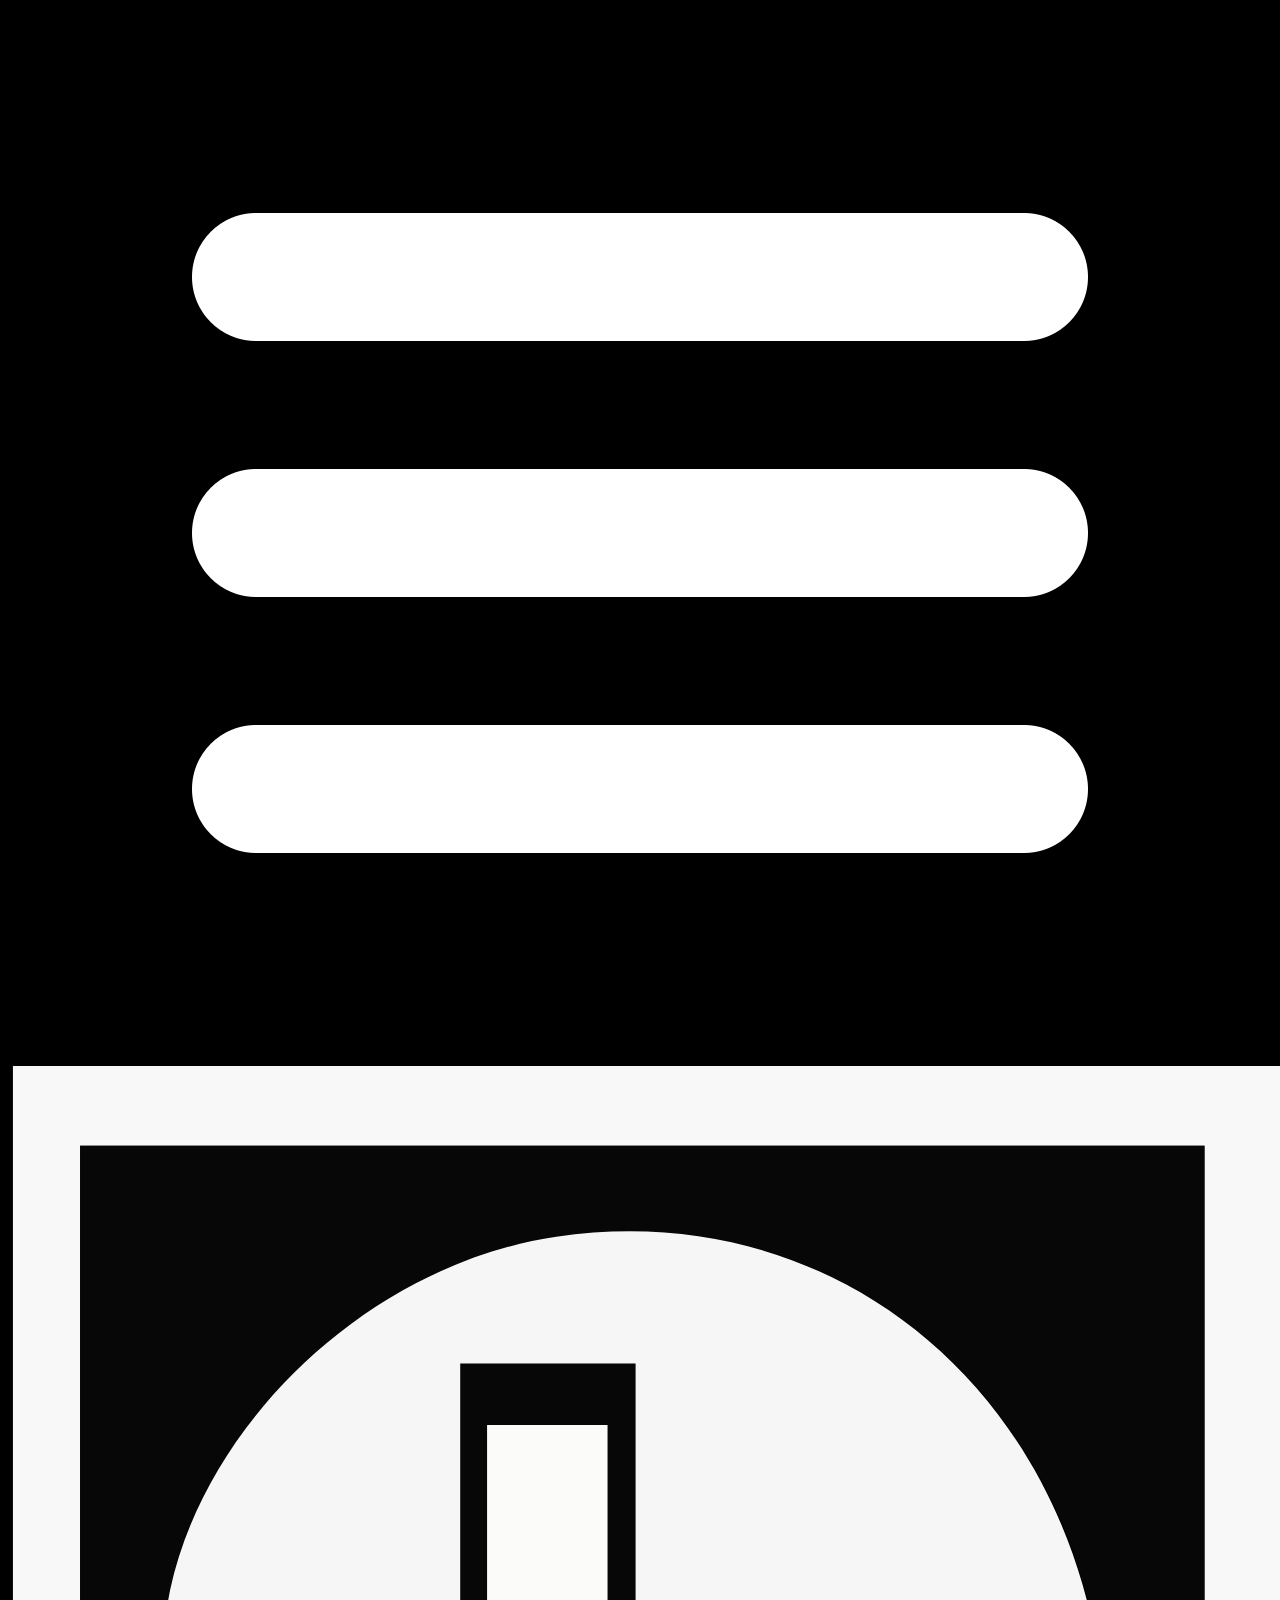
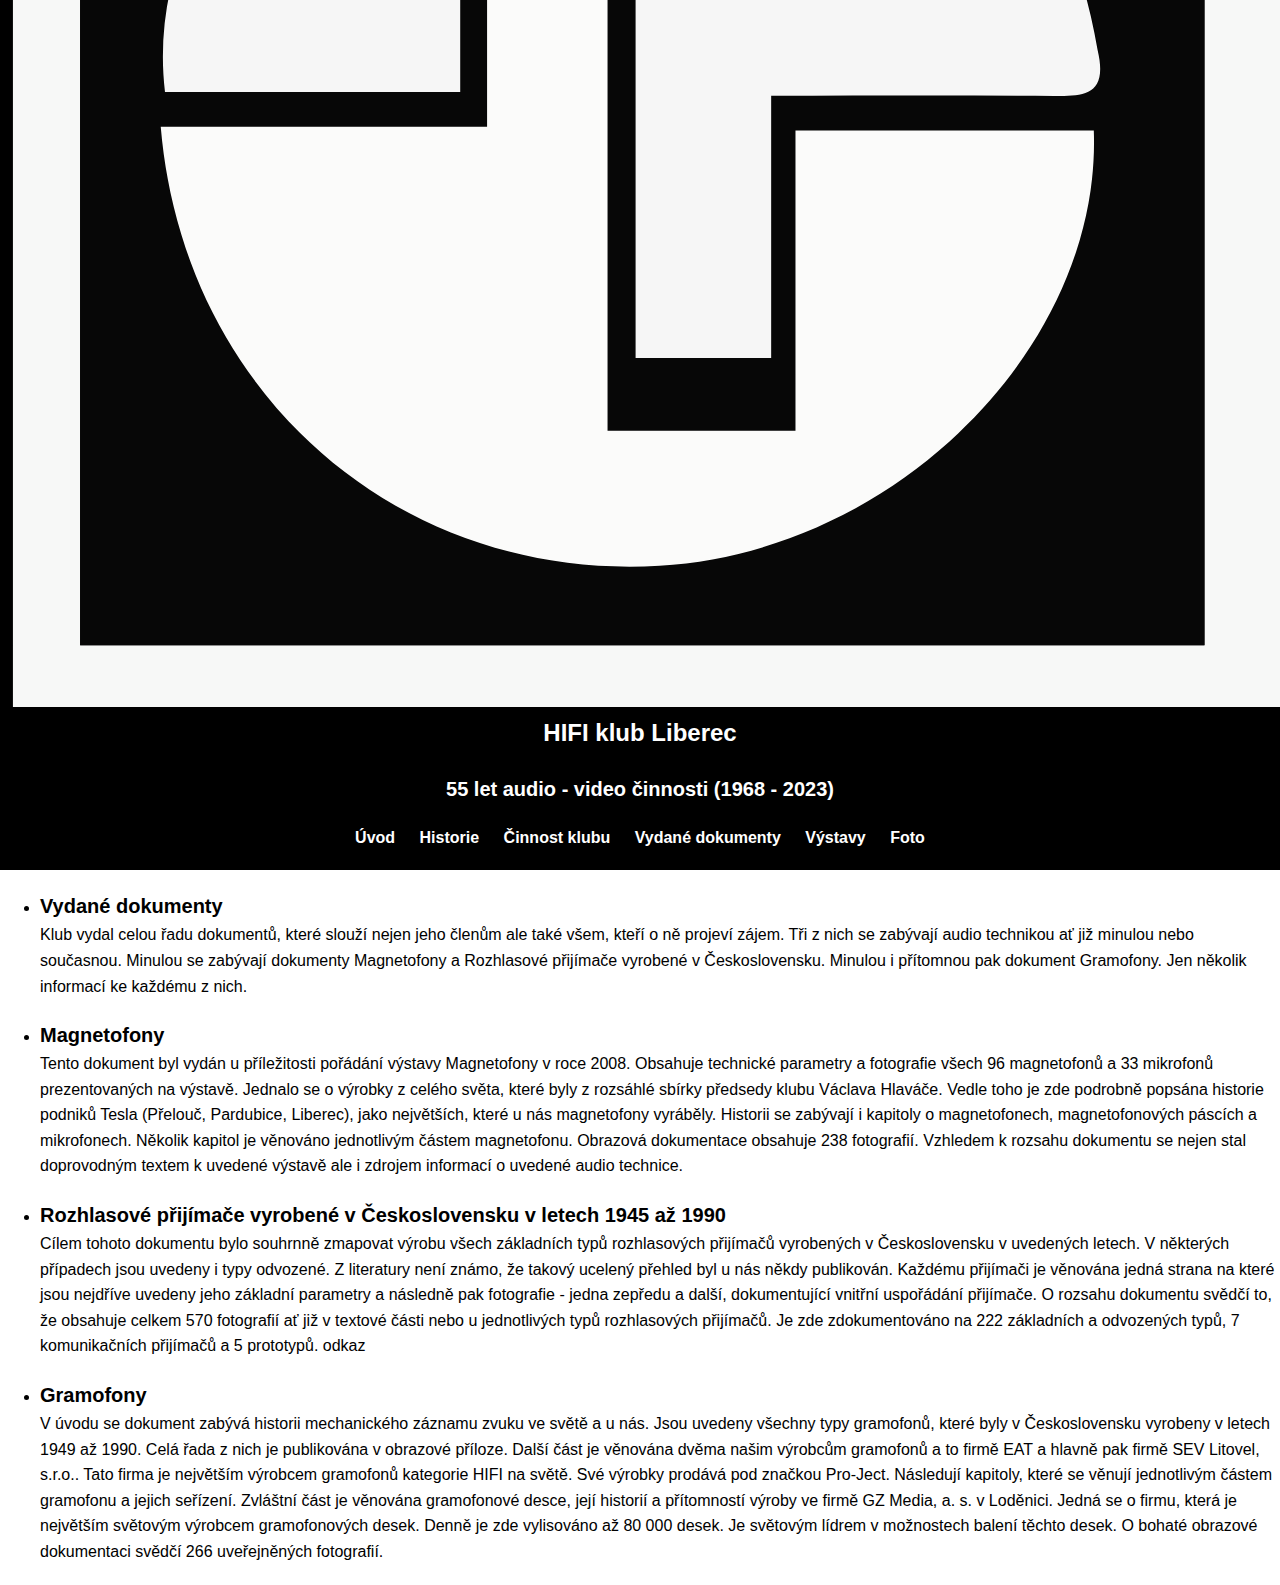
<file: test.html>
<!DOCTYPE html>
<html lang="cz">
    <head>
        <meta charset="UTF-8">
        <title>HIFI klub Liberec</title>
        <link rel="icon" type="image/x-icon" href="galerie/LOGO.svg">

        <style>
            /* Resetování výchozího stylu prohlížečů */
            body, h1, h2, p {
                margin: 0;
                padding: 0;
            }

            /* Základní styly pro celou stránku */
            body {
                font-family: Arial, sans-serif;
                background-color: #fff;
                color: #000;
                line-height: 1.6;
                margin: 0;
                padding: 0;
            }

            /* Styly pro hlavičku (header) */
            header {
                background-color: #000;
                color: #fff;
                text-align: center;
                padding: 20px 0;
            }

            h1 {
                font-size: 24px;
            }

            /* Styly pro navigaci */
            nav {
                margin-top: 20px;
            }

            nav a {
                color: #fff;
                text-decoration: none;
                margin: 0 10px;
                font-weight: bold;
            }

            /* Styly pro nadpisy a odstavce */
            h2 {
                font-size: 20px;
                margin-top: 20px;
            }

            p {
                margin-bottom: 20px;
            }

            /* Styly pro obrázky (doporučuje se vytvořit třídy pro konkrétní obrázky) */
            img {
                max-width: 100%;
                height: auto;
            }

            /* Styly pro patičku (footer) */
            footer {
                background-color: #000;
                color: #fff;
                text-align: center;
                padding: 20px 0;
            }

            /* Styly pro odkazy a tlačítka (můžete přidat třídy pro různé typy odkazů) */
            a {
                color: #000;
                text-decoration: none;
            }

            /* Styly pro tlačítka (můžete přidat třídu pro tlačítka) */
            button {
                background-color: transparent;
                border: none;
                cursor: pointer;
            }

            /* Styly pro mobilní verzi (přizpůsobení pro malé obrazovky) */
            @media (max-width: 768px) {
                /* Přizpůsobte styly pro mobilní verzi podle potřeby */
            }

        </style>
        <meta name="viewport" content="width=device-width, initial-scale=1.0">
    </head>
    
    <body>
        <header>
            <div id="semitransparent_background_nav">
                <nav id="nav_hide">
                    <a href="./historie.html">Historie</a>
                    <a href="cinnost.html">Činnost</a>
                    <a href="dokumenty.html" class="selected">Dokumenty</a>
                    <a href="vystavy.html">Výstavy</a>
                    <a href="foto.html">Foto</a>
                    <a href="./index.html">Úvod</a>
                </nav>
                
            </div>

            <div id="nazev">
                <button id="nav_hamburger"><img src="./galerie/hamburger.png"></button>
                <div id="nazev-content">
                    <img id="logo" class="logo" src="galerie/LOGO.svg">
                    <div id="nazev_text">
                        <h1>HIFI klub Liberec</h1>
                        
                        <h2>55 let audio - video činnosti (1968 - 2023)</h2>
                    </div>
                    
                </div>
			</div>
            
            <nav id="nav_full_width">
                <a href="./index.html">Úvod</a>
                <a href="./historie.html">Historie</a>
                <a href="cinnost.html">Činnost klubu</a>
                <a href="dokumenty.html" class="selected">Vydané dokumenty</a>
                <a href="vystavy.html">Výstavy</a>
                <a href="foto.html">Foto</a>
            </nav>
            
            
            

        </header>
        <main>
            <ul>
                <li>
                    <h2>Vydané dokumenty</h2>			
                    <p>

                        Klub vydal celou řadu dokumentů, které slouží nejen jeho členům ale také všem, kteří o ně projeví zájem.
                        Tři z nich se zabývají audio technikou ať již minulou nebo současnou. Minulou se zabývají dokumenty Magnetofony a Rozhlasové přijímače vyrobené v Československu.
                        Minulou i přítomnou pak dokument Gramofony.
                        Jen několik informací ke každému z nich.

                    </p>
                </li>
                
                <li>
                    <h2>Magnetofony</h2>
                    <p>

                        Tento dokument byl vydán u příležitosti pořádání výstavy Magnetofony v roce 2008. Obsahuje technické parametry a fotografie všech 96 magnetofonů a 33 mikrofonů prezentovaných na výstavě.
                        Jednalo se o výrobky z celého světa, které byly z rozsáhlé sbírky předsedy klubu Václava Hlaváče.
                        Vedle toho je zde podrobně popsána historie podniků Tesla (Přelouč, Pardubice, Liberec), jako největších, které u nás magnetofony vyráběly.
                        Historii se zabývají i kapitoly o magnetofonech, magnetofonových páscích a mikrofonech.
                        Několik kapitol je věnováno jednotlivým částem magnetofonu.
                        Obrazová dokumentace obsahuje 238 fotografií.
                        Vzhledem k rozsahu dokumentu se nejen stal doprovodným textem k uvedené výstavě ale i zdrojem informací o uvedené audio technice.
                        <!--<a href="dokumenty/HIFI klub Liberec - Magnetofony - kniha.pdf">odkaz</a>-->
                    </p>
                </li>
                
                <li>
                    <h2>Rozhlasové přijímače vyrobené v Československu v letech 1945 až 1990</h2>
                    <p>
                        Cílem tohoto dokumentu bylo souhrnně zmapovat výrobu všech základních typů rozhlasových přijímačů vyrobených v Československu v uvedených letech. V některých případech jsou uvedeny i typy odvozené.
                        Z literatury není známo, že takový ucelený přehled byl u nás někdy publikován.
                        Každému přijímači je věnována jedná strana na které jsou nejdříve uvedeny jeho základní parametry a následně pak fotografie - jedna zepředu a další, dokumentující vnitřní uspořádání přijímače.
                        O rozsahu dokumentu svědčí to, že obsahuje celkem 570 fotografií ať již v textové části nebo u jednotlivých typů rozhlasových přijímačů. 
                        Je zde zdokumentováno na  222  základních a odvozených typů, 7  komunikačních přijímačů 
                        a 5 prototypů.
                        <a href="dokumenty/HIFI klub Liberec - Radiopřijímače 1945 až 1990 - kniha.pdf">odkaz</a>
                    </p>
                </li>

                <li>
                    <h2>Gramofony</h2>
                    <p>
                        V úvodu se dokument zabývá historii mechanického záznamu zvuku ve světě a u nás.
                        Jsou uvedeny všechny typy gramofonů, které byly v Československu vyrobeny v letech 1949 až 1990. Celá řada z nich je publikována v obrazové příloze.
                        Další část je věnována dvěma našim výrobcům gramofonů a to firmě EAT a hlavně pak firmě SEV Litovel, s.r.o.. Tato firma je největším výrobcem gramofonů kategorie HIFI na světě. Své výrobky prodává pod značkou Pro-Ject.
                        Následují kapitoly, které se věnují jednotlivým částem gramofonu a jejich seřízení.
                        Zvláštní část je věnována gramofonové desce, její historií a přítomností výroby ve firmě GZ Media, a. s. v Loděnici. 
                        Jedná se o firmu, která je největším světovým výrobcem gramofonových desek. 
                        Denně je zde vylisováno až 80 000 desek. 
                        Je světovým lídrem v možnostech balení těchto desek.
                        O bohaté obrazové dokumentaci svědčí 266 uveřejněných fotografií.   
                    </p>
                </li>
            </ul>
        </main>




    </body>
    <script src="script.js"></script>
</html>
</file>
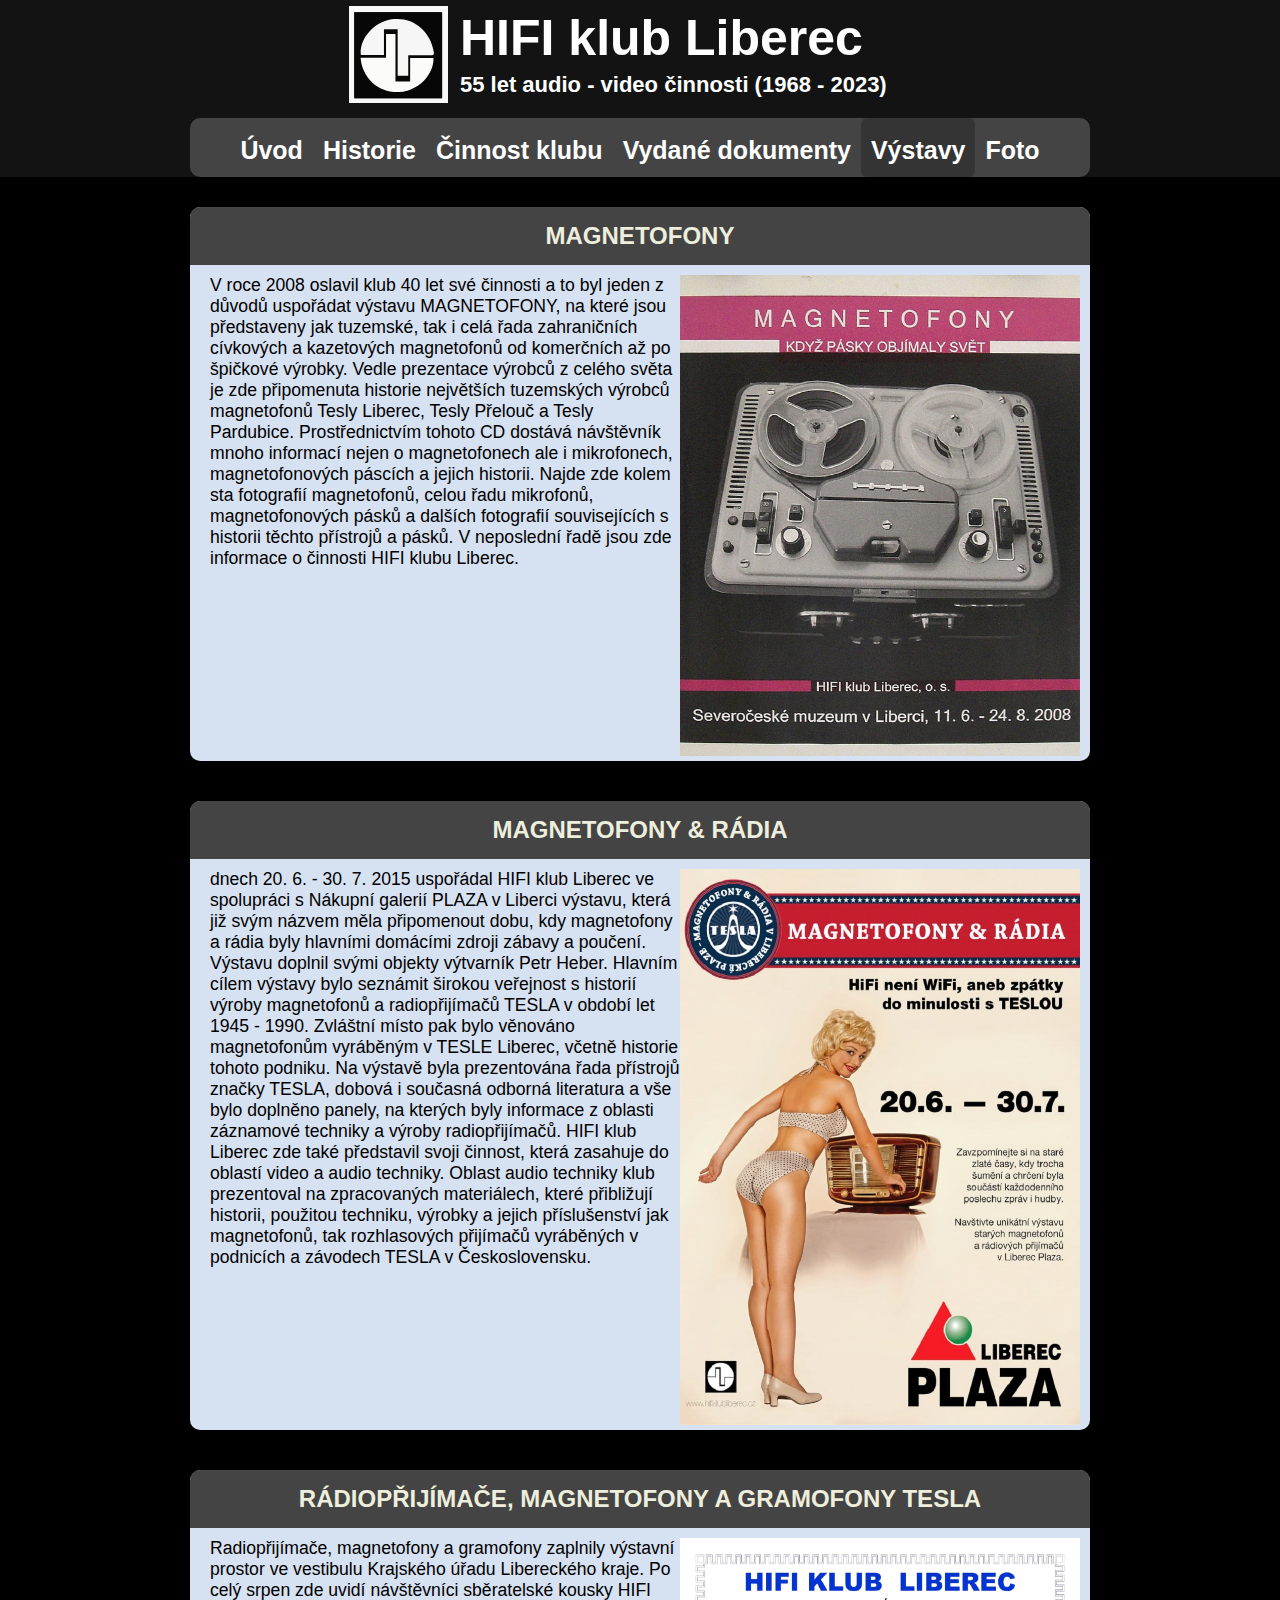
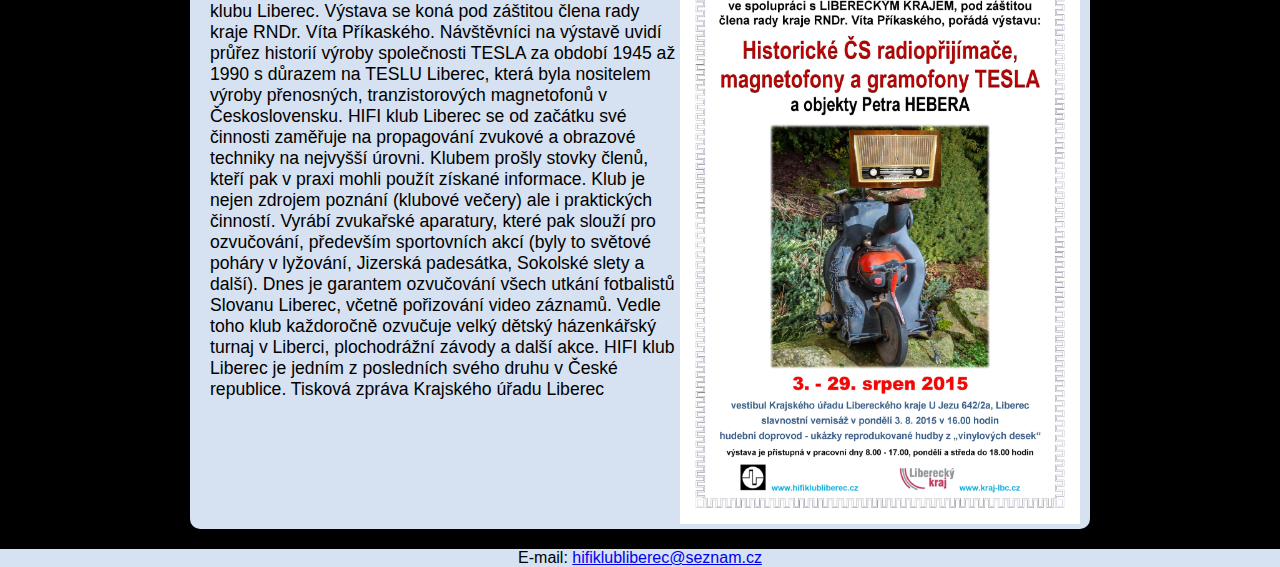
<file: vystavy.html>
<!DOCTYPE html>
<html lang="cz">
    <head>
        <meta charset="UTF-8">
        <title>HIFI klub Liberec</title>
        <link rel="icon" type="image/x-icon" href="galerie/LOGO.svg">

        <link href="main.css" rel="stylesheet" type="text/css">
        <meta name="viewport" content="width=device-width, initial-scale=1.0">
    </head>
    
    <body>
        <header>
            <div id="semitransparent_background_nav">
                <nav id="nav_hide">
                    <a href="./index.html">Úvod</a>
                    <a href="./historie.html">Historie</a>
                    <a href="cinnost.html">Činnost</a>
                    <a href="dokumenty.html">Dokumenty</a>
                    <a href="vystavy.html" class="selected">Výstavy</a>
                    <a href="foto.html">Foto</a>

                </nav>
                
            </div>

            <div id="nazev">
                <button id="nav_hamburger"><img src="./galerie/hamburger.png"></button>
                <div id="nazev-content">
                    <img id="logo" class="logo" src="galerie/LOGO.svg">
                    <div id="nazev_text">
                        <h1>HIFI klub Liberec</h1>
                        
                        <h2>55 let audio - video činnosti (1968 - 2023)</h2>
                    </div>
                    
                </div>
			</div>
            
            <nav id="nav_full_width">
                <a href="./index.html">Úvod</a>
                <a href="./historie.html">Historie</a>
                <a href="cinnost.html">Činnost klubu</a>
                <a href="dokumenty.html">Vydané dokumenty</a>
                <a href="vystavy.html" class="selected">Výstavy</a>
                <a href="foto.html">Foto</a>
            </nav>
            
            
            

        </header>
        <main>
            <ul>
                <li>
                    <h2>MAGNETOFONY</h2>
                    <div class="obr_container"><img class="obr_vedle_textu" src="./galerie/7.jpg"></div>
                    <p class="text-nextto-img">
                        V roce 2008 oslavil klub 40 let své činnosti a to byl jeden z důvodů
                        uspořádat  výstavu  MAGNETOFONY,  na  které  jsou  představeny 
                        jak tuzemské, tak i celá  řada zahraničních cívkových a kazetových
                        magnetofonů od komerčních až po špičkové výrobky.
                
                        Vedle prezentace výrobců z celého světa je zde připomenuta historie
                        největších  tuzemských  výrobců  magnetofonů  Tesly Liberec, Tesly
                        Přelouč a Tesly Pardubice.
                
                        Prostřednictvím  tohoto  CD  dostává  návštěvník  mnoho  informací 
                        nejen o magnetofonech ale i mikrofonech, magnetofonových páscích
                        a jejich historii.
                
                        Najde zde kolem sta  fotografií  magnetofonů, celou řadu mikrofonů,
                        magnetofonových  pásků a dalších fotografií souvisejících s historii
                        těchto přístrojů a pásků. 
                        V neposlední řadě jsou zde informace o činnosti HIFI klubu Liberec.
                    </p>
                </li>
                
                <li>
                    <h2>MAGNETOFONY &amp; RÁDIA</h2>
                    <div class="obr_container"><img class="obr_vedle_textu" src="./galerie/8.jpg"></div>
                    <p class="text-nextto-img">
                        dnech 20. 6. - 30. 7. 2015 uspořádal HIFI klub Liberec ve spolupráci
                        s  Nákupní galerií PLAZA v Liberci výstavu, která již svým názvem měla
                        připomenout  dobu,  kdy  magnetofony a rádia byly  hlavními  domácími 
                        zdroji zábavy a poučení.
                        Výstavu doplnil svými objekty výtvarník Petr Heber.
                        Hlavním cílem výstavy bylo seznámit širokou veřejnost s historií výroby
                        magnetofonů a radiopřijímačů TESLA v období let 1945 - 1990.
                        Zvláštní místo  pak bylo věnováno magnetofonům vyráběným v TESLE
                        Liberec, včetně historie tohoto podniku.
                        Na výstavě  byla  prezentována  řada přístrojů značky TESLA,  dobová
                        i současná  odborná  literatura a vše bylo doplněno panely, na  kterých
                        byly informace z oblasti záznamové techniky a výroby radiopřijímačů.
                        HIFI klub Liberec  zde  také představil  svoji činnost,  která zasahuje do 
                        oblastí video a audio techniky. 
                        Oblast  audio techniky klub  prezentoval na zpracovaných  materiálech,
                        které přibližují historii, použitou techniku, výrobky a jejich  příslušenství
                        jak magnetofonů,  tak  rozhlasových  přijímačů vyráběných v podnicích
                        a závodech TESLA v Československu.
                    </p>
                </li>
                
                <li>
                    <h2>RÁDIOPŘIJÍMAČE, MAGNETOFONY A GRAMOFONY TESLA</h2>
                    <div class="obr_container"><img class="obr_vedle_textu" src="./galerie/9.jpg"></div>
                    <p class="text-nextto-img">
                        Radiopřijímače, magnetofony a gramofony  zaplnily  výstavní  prostor ve 
                        vestibulu  Krajského  úřadu  Libereckého  kraje. Po celý srpen zde  uvidí 
                        návštěvníci sběratelské kousky HIFI klubu Liberec. Výstava se koná pod 
                        záštitou člena rady kraje RNDr. Víta Příkaského. 
                        Návštěvníci na výstavě uvidí průřez historií výroby společnosti TESLA za 
                        období 1945 až 1990 s důrazem na TESLU Liberec, která byla nositelem 
                        výroby přenosných, tranzistorových&nbsp;magnetofonů v Československu. 
                        HIFI klub Liberec se  od začátku  své  činnosti  zaměřuje na propagování    
                        zvukové a obrazové techniky na nejvyšší úrovni. Klubem prošly stovky 
                        členů, kteří pak v praxi mohli použít získané informace.
                        Klub je nejen zdrojem poznání (klubové večery) ale i praktických činností. 
                        Vyrábí zvukařské aparatury, které pak slouží  pro ozvučování, především 
                        sportovních akcí  (byly to světové poháry&nbsp;v lyžování, Jizerská padesátka, 
                        Sokolské slety a další).
                        Dnes je garantem  ozvučování všech  utkání  fotbalistů  Slovanu Liberec,
                        včetně pořizování video záznamů.  Vedle toho klub každoročně ozvučuje
                        velký  dětský házenkářský  turnaj v&nbsp;Liberci,  plochodrážní  závody a další
                        akce. 
                        HIFI klub Liberec je jedním z&nbsp;posledních svého druhu v&nbsp;České republice.
                
                        Tisková zpráva Krajského úřadu Liberec
                    </p>
                </li>
            </ul>
        </main>
        <footer>
            <div id="email">E-mail: <a href="mailto:hifiklubliberec@seznam.cz">hifiklubliberec@seznam.cz</a></div>
        </footer>



    </body>
    <script src="script.js"></script>
</html>
</file>
<file: main.css>
body{
    background-color: black;
    font-family: Arial, Helvetica, sans-serif;
    margin: 0px;
    display: block;
}
header{
    background-color: #131313;
    
    
}
#nazev{
    display: flex;
    justify-content: center;
    align-items: center;
    color: white;
    
    padding: 5px;
    margin-bottom: 10px;

}
#nazev-content{
    display: flex;
    align-items: center;

}
.logo{
    max-width: 100px;

    overflow-clip-margin: content-box;
    overflow: clip;
}
#nazev_text{
    width: 570px;
    margin-left: 10px;
    display: block;
    padding: 2px;
    float: right;
    
}
#nazev_text h1{
    margin-top: 0;
    margin-bottom: 5px;
    float: left;
    font-size: 50px;
}
#nazev_text h2{
    margin-top: 0;
    margin-bottom: 0;
    float: left;
    font-size: 22px;
    
}
nav{
    background-color: #444444;
    width: 900px;
    border-radius: 10px;

    display: flex;    
    justify-content: center;
    margin: 0 auto;
}
nav ul{
    margin: 0;
    padding: 10px 0;
    
}
nav a{
    display: inline;
    margin: 0;
    padding: 0 10px;
    padding-top: 18px;
    padding-bottom: 12px;
    border-radius: 6px;
    list-style-type: none;

    color: white;
    text-decoration: none;
    font-size: 25px;
    font-weight: bold;    
}
.selected{
    
    background-color: #343434;
    
}
nav a:hover{
    background-color: #D6E1F1;
    color: black;
}

#nav_hamburger{
    display: none;
    background-color: transparent;
    border: none;
    float: left;
    margin-top: 3px;
    margin-left: 10px;
    

}
#nav_hamburger img{
    width: 30px;

    display: block;
    z-index: 20;
}
#semitransparent_background_nav{
    background-color: rgba(255,255,255,0.5);
    display: none;
    width: 100%;
    height: 100%;

    position: fixed;



}

#nav_hide{
    float: left;    
    justify-content: left;
    width: 200px;
    border-radius: 0 10px 10px 0;
    height: fit-content;
    display: grid;
    padding: 0;

}
#nav_hide a{
    width: 180px; /*200 - 20 padding*/
    
}



@media (max-width: 900px){
    #nav_full_width{
        display: none;
    }
    #nav_hamburger{
        display: block;
    }
}

@media (max-width: 660px){
    .logo{
        max-width: 50px;
    }
    #nazev_text{
        width: 280px;
        margin-left: 10px;
        display: block;
        padding: 2px;
        float: right;
        
    }
    #nazev_text h1{
        font-size: 25px;
    }
    #nazev_text h2{
        font-size: 11px;
    }    
}

main{
    margin-top: 10px;
    z-index: 10;
}

main ul{

    max-width: 900px;
    padding: 0;
    margin: 0 auto;

}
main ul li{
    display: inline-block;
    background-color: #D6E1F1;
    padding: 0 0 5px 0;
    border-radius: 11px 11px 10px 10px;
    margin: 20px 0;
    height: initial;
    width: 100%;
}
main ul li h2{
    border-radius: 10px 10px 0 0 ;
    text-align: center;
    background-color: #444444;
    color: #EEEEDD;
    margin: 0;
    padding: 15px;
}
main ul li p{
    
    margin: 10px 20px;
    font-size: 1.1em;

}
main ul li ul{
	padding: 5px 0 30px 30px;
	line-height: 20px;
	list-style-type: disc;
	background-color: #D6E1F1;
}
main ul li ul li{
    line-height: 20px;
    list-style-type: disc;
    margin: 0;
    display: list-item;
}
.obr_container{
    margin: 10px;
    margin-bottom: 2px;
    
}
.obr_pod_textem{
    width: 100%;
}
.obr_vedle_textu{
    float: right;
    width: 100%;
    max-width: 400px;
}
#email{
    background-color: #D6E1F1;
    text-align: center;
    width: 100%;
}
</file>
